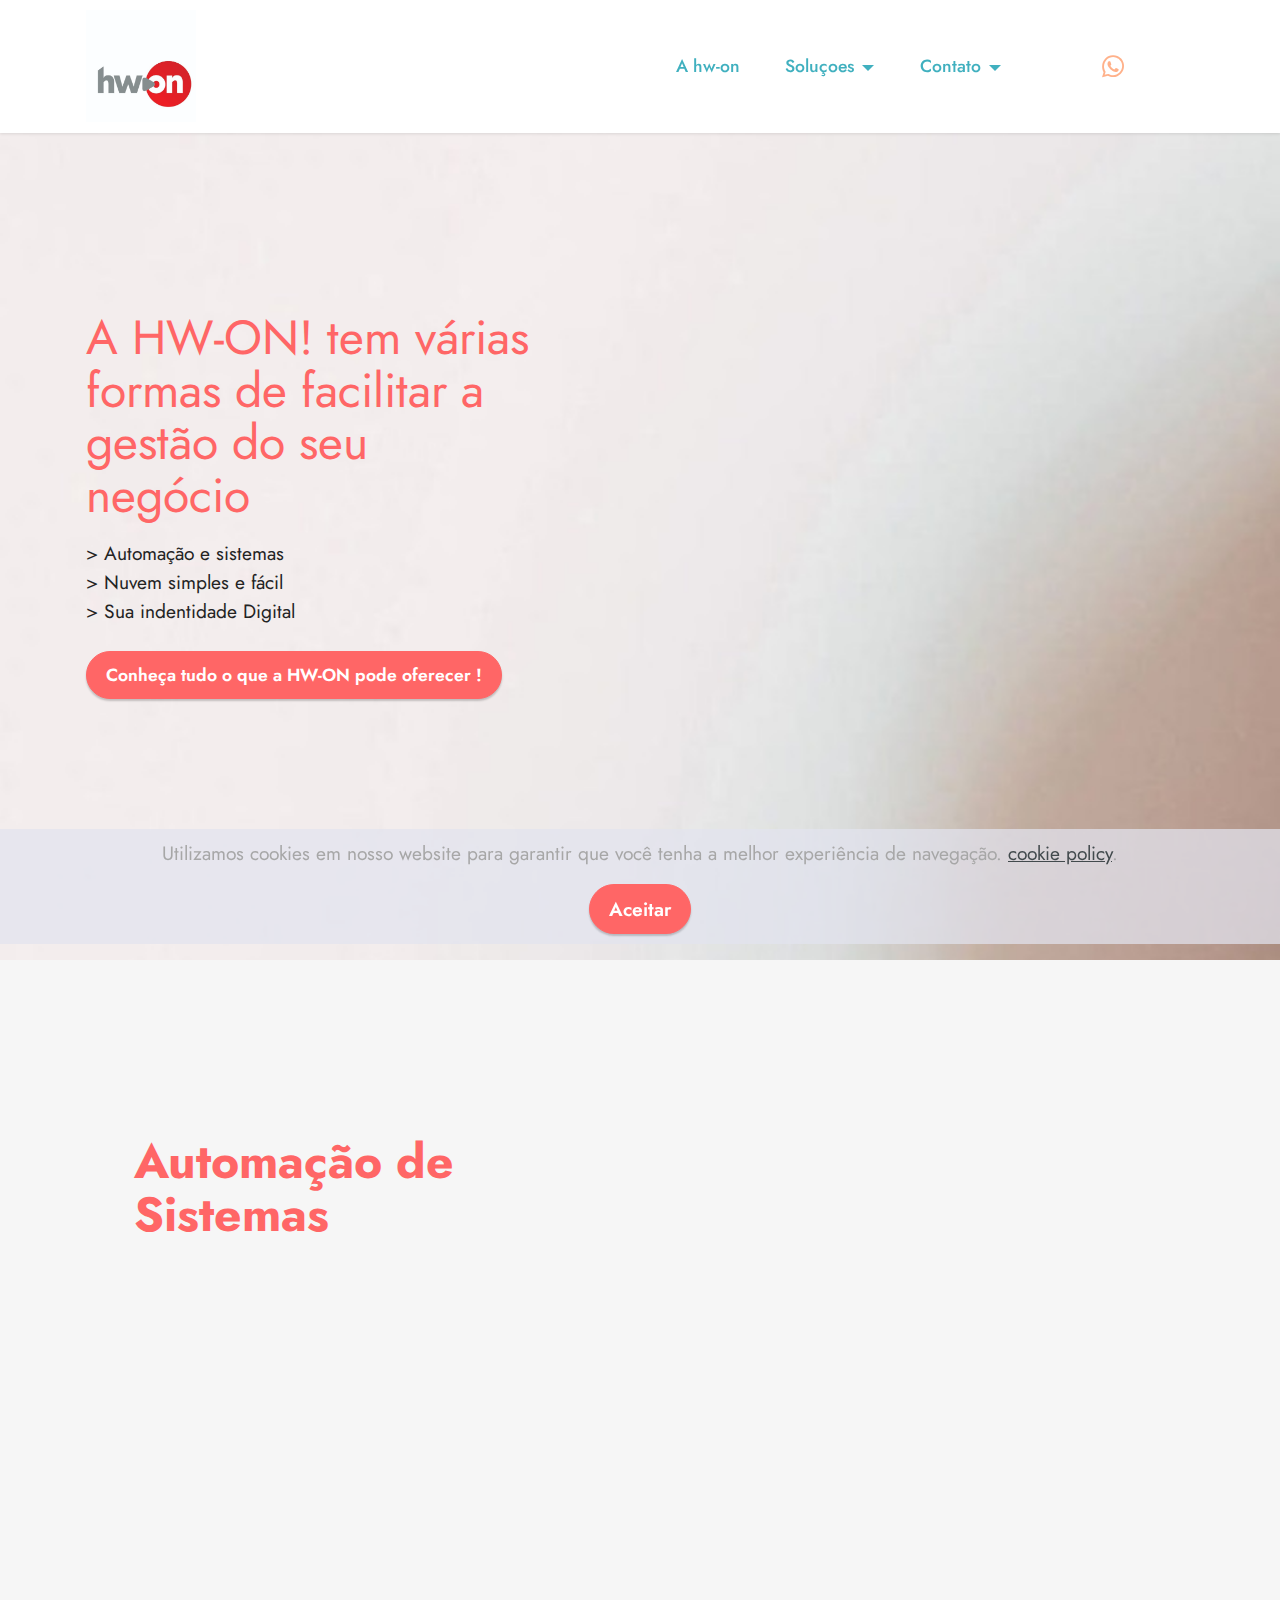
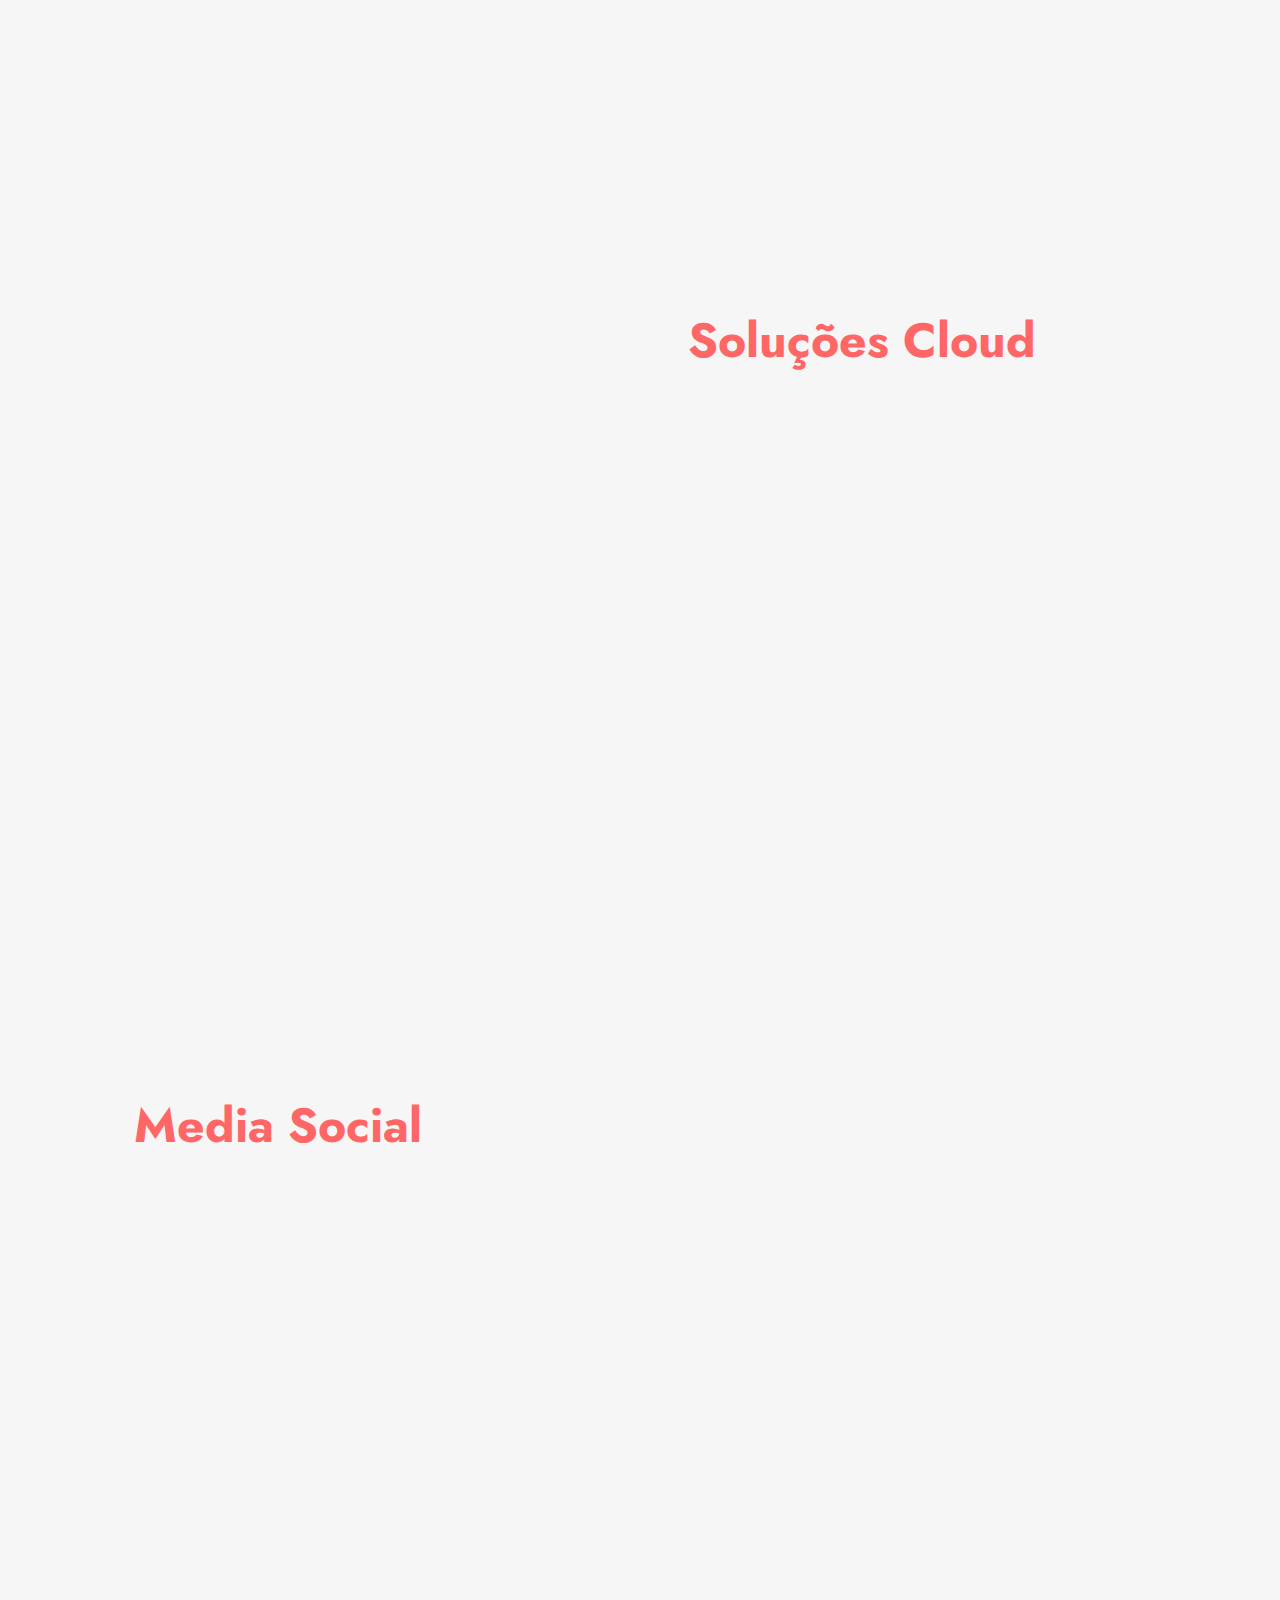
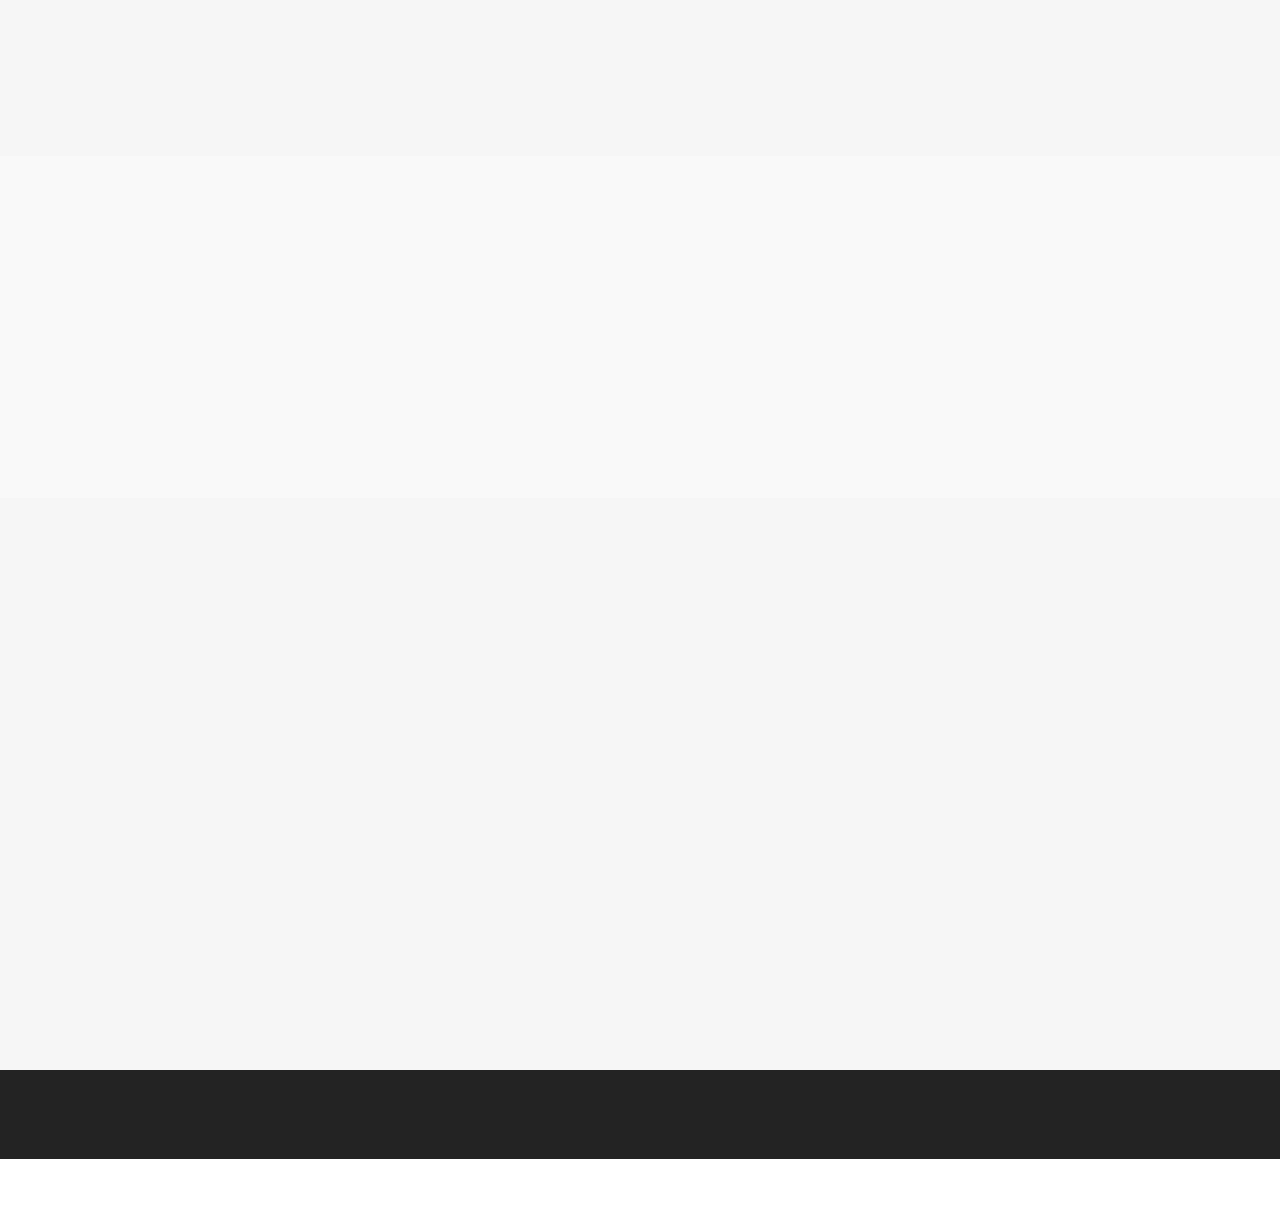
<file: index.html>
<!DOCTYPE html>
<html  >
<head>
  <!-- Site made with Mobirise Website Builder v5.3.10, https://mobirise.com -->
  <meta charset="UTF-8">
  <meta http-equiv="X-UA-Compatible" content="IE=edge">
  <meta name="generator" content="Mobirise v5.3.10, mobirise.com">
  <meta name="viewport" content="width=device-width, initial-scale=1, minimum-scale=1">
  <link rel="shortcut icon" href="assets/images/logo-novo-cinza-vermelho-396x403.png" type="image/x-icon">
  <meta name="description" content="Soluções de tecnologia e transformação digital para pequenas empresas.">
  
  
  <title>HW-ON </title>
  <link rel="stylesheet" href="assets/tether/tether.min.css">
  <link rel="stylesheet" href="assets/bootstrap/css/bootstrap.min.css">
  <link rel="stylesheet" href="assets/bootstrap/css/bootstrap-grid.min.css">
  <link rel="stylesheet" href="assets/bootstrap/css/bootstrap-reboot.min.css">
  <link rel="stylesheet" href="assets/web/assets/gdpr-plugin/gdpr-styles.css">
  <link rel="stylesheet" href="assets/animatecss/animate.css">
  <link rel="stylesheet" href="assets/dropdown/css/style.css">
  <link rel="stylesheet" href="assets/formstyler/jquery.formstyler.css">
  <link rel="stylesheet" href="assets/formstyler/jquery.formstyler.theme.css">
  <link rel="stylesheet" href="assets/datepicker/jquery.datetimepicker.min.css">
  <link rel="stylesheet" href="assets/socicon/css/styles.css">
  <link rel="stylesheet" href="assets/theme/css/style.css">
  <link rel="preload" href="https://fonts.googleapis.com/css?family=Jost:100,200,300,400,500,600,700,800,900,100i,200i,300i,400i,500i,600i,700i,800i,900i&display=swap" as="style" onload="this.onload=null;this.rel='stylesheet'">
  <noscript><link rel="stylesheet" href="https://fonts.googleapis.com/css?family=Jost:100,200,300,400,500,600,700,800,900,100i,200i,300i,400i,500i,600i,700i,800i,900i&display=swap"></noscript>
  <link rel="preload" as="style" href="assets/mobirise/css/mbr-additional.css"><link rel="stylesheet" href="assets/mobirise/css/mbr-additional.css" type="text/css">
  
  
  
  
</head>
<body>
  
  <section class="menu menu3 cid-sBbHPLYWGq" once="menu" id="menu3-0">
    
    <nav class="navbar navbar-dropdown navbar-fixed-top navbar-expand-lg">
        <div class="container">
            <div class="navbar-brand">
                <span class="navbar-logo">
                    <a href="index.html">
                        <img src="assets/images/logo-novo-cinza-vermelho-396x403.png" alt="hw-on - tecnologia é a nossa inspiração." style="height: 7rem;">
                    </a>
                </span>
                
            </div>
            <button class="navbar-toggler" type="button" data-toggle="collapse" data-target="#navbarSupportedContent" aria-controls="navbarNavAltMarkup" aria-expanded="false" aria-label="Toggle navigation">
                <div class="hamburger">
                    <span></span>
                    <span></span>
                    <span></span>
                    <span></span>
                </div>
            </button>
            <div class="collapse navbar-collapse" id="navbarSupportedContent">
                <ul class="navbar-nav nav-dropdown" data-app-modern-menu="true"><li class="nav-item"><a class="nav-link link text-success text-primary display-4" href="index.html">
                            A hw-on</a></li>
                    <li class="nav-item dropdown"><a class="nav-link link dropdown-toggle text-success display-4" href="#" data-toggle="dropdown-submenu" aria-expanded="true">
                            Soluçoes</a><div class="dropdown-menu"><a class="dropdown-item text-success text-primary display-4" href="index.html#features17-g">Soluções Cloud</a><a class="dropdown-item text-success text-primary display-4" href="index.html#features16-f" aria-expanded="false">Soluções de Automação e Sistemas</a><a class="dropdown-item text-success display-4" href="index.html#features16-h" aria-expanded="false">Transformação Digital</a></div></li><li class="nav-item dropdown"><a class="nav-link link dropdown-toggle text-success display-4" href="#" data-toggle="dropdown-submenu" aria-expanded="false">Contato</a><div class="dropdown-menu"><a class="dropdown-item text-success display-4" href="index.html#form5-j">Comercial</a><a class="dropdown-item text-success text-primary display-4" href="https://desk.zoho.com/portal/hwondesk/pt/home" aria-expanded="false" target="_blank">Suporte</a></div></li></ul>
                
                <div class="navbar-buttons mbr-section-btn"><a class="btn btn-primary-outline display-4" href="https://wa.me/5511994955133"><span class="socicon socicon-whatsapp mbr-iconfont mbr-iconfont-btn"></span></a></div>
            </div>
        </div>
    </nav>
</section>

<section class="header1 cid-sBgvRJ3Lb4 mbr-fullscreen" id="header1-t">

    

    

    <div class="container">
        <div class="row">
            <div class="col-12 col-lg-5">
                <h1 class="mbr-section-title mbr-fonts-style mb-3 display-2">A HW-ON! tem várias formas de facilitar a gestão do seu negócio</h1>
                
                <p class="mbr-text mbr-fonts-style display-7">&gt; Automação e sistemas<br>&gt; Nuvem simples e fácil<br>&gt; Sua indentidade Digital</p>
                <div class="mbr-section-btn mt-3"><a class="btn btn-secondary display-4" href="index.html#form5-j">Conheça tudo o que a HW-ON pode oferecer !</a></div>
            </div>
        </div>
    </div>
</section>

<section class="features15 cid-sBd1pW2zh7" id="features16-f">

    

    
    <div class="container">
        <div class="content-wrapper">
            <div class="row align-items-center">
                <div class="col-12 col-lg">
                    <div class="text-wrapper">
                        <h6 class="card-title mbr-fonts-style display-2">
                            <strong>Automação de Sistemas</strong></h6>
                        <p class="mbr-text mbr-fonts-style mb-4 display-4">Tudo para comandar e controlar os mecanismos para o seu próprio funcionamento. A automação aplicada pode alcançar ciclos de produtividade com mais eficiência. Imagine que&nbsp; para realizar algumas tarefas você precisaria de vários trabalhadores sendo que a automatização te ajudaria com muito mais, por muito menos. Coloque essa turma para outras atividades, e vamos em frente com a produção em massa!</p>
                        <div class="mbr-section-btn mt-3"><a class="btn btn-secondary display-4" href="index.html#form5-j">Agilize-se saiba como</a></div>
                    </div>
                </div>
                <div class="col-12 col-lg-6">
                    <div class="image-wrapper">
                        <img src="assets/images/mbr-980x748.png" alt="Automacao e Sistemas">
                    </div>
                </div>
            </div>
        </div>
    </div>
</section>

<section class="features16 cid-sBd1qRUoaM" id="features17-g">
    

    
    <div class="container">
        <div class="content-wrapper">
            <div class="row align-items-center">
                <div class="col-12 col-lg-6">
                    <div class="image-wrapper">
                        <img src="assets/images/mbr-980x638.png" alt="CLOUD SERVICES">
                    </div>
                </div>
                <div class="col-12 col-lg">
                    <div class="text-wrapper">
                        <h6 class="card-title mbr-fonts-style display-2"><strong>Soluções Cloud&nbsp;</strong></h6>
                        <p class="mbr-text mbr-fonts-style mb-4 display-4">Os benefícios da computação em nuvem podem ser ainda mais significativos para empresas menores do que para empresas maiores. A nuvem oferece fácil acesso a todos os benefícios da tecnologia sem ter que se preocupar com os problemas habituais, como implantar, criar, investir, manter e operar as infraestruturas envolvidas, colocando as pequenas empresas em pé de igualdade com as suas equivalentes maiores.<br>Reduza a complexidade, aumente a velocidade e garanta a segurança em seu projeto com as soluções Cloud.<br>Ajudaremos você e a descobrir o que a tecnologia pode fazer pelo seu negócio.</p>
                        <div class="mbr-section-btn mt-3"><a class="btn btn-secondary display-4" href="index.html#form5-j">Descubra como</a></div>
                    </div>
                </div>
            </div>
        </div>
    </div>
</section>

<section class="features15 cid-sBd1u0UTxY" id="features16-h">

    

    
    <div class="container">
        <div class="content-wrapper">
            <div class="row align-items-center">
                <div class="col-12 col-lg">
                    <div class="text-wrapper">
                        <h6 class="card-title mbr-fonts-style display-2"><strong>Media Social</strong></h6>
                        <p class="mbr-text mbr-fonts-style mb-4 display-4">Iniciar nas redes sociais pode parecer uma tarefa difícil para pequenas empresas. Mas a verdade é que você não precisa conseguir um milhão de seguidores ou ter uma grande campanha de marca para fazer uso efetivo dessas plataformas – que tem um custo bastante baixo e atrativo.<br><br>As mídias sociais são a melhor forma para se conectar com&nbsp; potenciais clientes. Se você não tem uma presença digital nos principais canais, você pode estar perdendo uma audiência que já está pronta e querendo se conectar com a sua marca – por isso as mídias sociais para pequenas empresas são tão importantes.</p>
                        <div class="mbr-section-btn mt-3"><a class="btn btn-secondary display-4" href="index.html#form5-j">Saiba como fazer parte</a></div>
                    </div>
                </div>
                <div class="col-12 col-lg-6">
                    <div class="image-wrapper">
                        <img src="assets/images/mbr-1-980x693.jpg" alt="Socialize-se com o seu publico">
                    </div>
                </div>
            </div>
        </div>
    </div>
</section>

<section class="clients1 cid-sDJVKgM3we" id="clients1-19">
    
    <div class="images-container container">
        <div class="mbr-section-head">
            <h3 class="mbr-section-title mbr-fonts-style align-center mb-0 display-2"><strong>CLIENTE E PARCEIROS.</strong></h3>
            <h4 class="mbr-section-subtitle mbr-fonts-style align-center mb-0 mt-2 display-5">Soluções para todos os segmentos.</h4>
            
        </div>
        <div class="row justify-content-center mt-4">
            <div class="col-md-3 card">
                <a href="https://gwm.net.br/" target="_blank"><img src="assets/images/gwment-1-240x72.jpeg" alt=""></a>
            </div>
            <div class="col-md-3 card">
                <a href="https://iacsp.com.br" target="_blank"><img src="assets/images/iacsp-240x73.jpg" alt=""></a>
            </div>
            <div class="col-md-3 card">
                <a href="www.salinasoledade.com.br" target="_blank"><img src="assets/images/salina-240x219.png" alt=""></a>
            </div>
            <div class="col-md-3 card">
                <a href="http://spartex.com.br/" target="_blank"><img src="assets/images/spartex-240x163.jpeg" alt=""></a>
            </div>
            <div class="col-md-3 card">
                <a href="www.linkeline.com.br" target="_blank"><img src="assets/images/logo-web-fundo-transparente-400px1-240x88.png" alt=""></a>
            </div>
            
            
            
        </div>
    </div>
</section>

<section class="form5 cid-sBd1ZX1INK" id="form5-j">
    
    
    <div class="container">
        <div class="mbr-section-head">
            <h3 class="mbr-section-title mbr-fonts-style align-center mb-0 display-2"><strong>Vamos conversar ?</strong></h3>
            <h4 class="mbr-section-subtitle mbr-fonts-style align-center mb-0 mt-2 display-5">Deixe seu contato conte-nos a sua necessidade.</h4>
        </div>
        <div class="row justify-content-center mt-4">
            <div class="col-lg-8 mx-auto mbr-form" data-form-type="formoid">
                <form action="https://mobirise.eu/" method="POST" class="mbr-form form-with-styler" data-form-title="Form Name"><input type="hidden" name="email" data-form-email="true" value="rKfSz+0r0la9Vh2N7Zkle93LxyGmy9Lu6DPH7FqoGjJmwGOCBjyEMcrOC8je9e/YsTYU8NDLDZccVUmDdQKklwB6vZodMPhCd/72AQIxHZT0wkkOpm0Z9iFrI30dAeyv">
                    <div class="row">
                        <div hidden="hidden" data-form-alert="" class="alert alert-success col-12">Obrigado!!!
Logo mais ja vamos bater um papo.</div>
                        <div hidden="hidden" data-form-alert-danger="" class="alert alert-danger col-12">Oops...! some
                            problem!</div>
                    </div>
                    <div class="dragArea row">
                        <div class="col-md col-sm-12 form-group" data-for="name">
                            <input type="text" name="name" placeholder="Nome" data-form-field="name" class="form-control" value="" id="name-form5-j">
                        </div>
                        <div class="col-md col-sm-12 form-group" data-for="email">
                            <input type="email" name="email" placeholder="E-mail" data-form-field="email" class="form-control" value="" id="email-form5-j">
                        </div>
                        <div class="col-12 form-group" data-for="url">
                            <input type="url" name="url" placeholder="Seu Site" data-form-field="url" class="form-control" value="" id="url-form5-j">
                        </div>
                        <div class="col-12 form-group" data-for="textarea">
                            <textarea name="textarea" placeholder="Mensagem" data-form-field="textarea" class="form-control" id="textarea-form5-j"></textarea>
                        </div>
                        <div class="col-lg-12 col-md-12 col-sm-12 align-center mbr-section-btn"><button type="submit" class="btn btn-secondary display-4">Enviar</button></div>
                    </div>
                <span class="gdpr-block">
<label>
<span class="textGDPR display-7" style="color: #a7a7a7"><input type="checkbox" name="gdpr" id="gdpr-form5-j" required="">By continuing you agree to our <a style="color: #149dcc; text-decoration: none;" href="terms.html">Terms of Service</a> and <a style="color: #149dcc; text-decoration: none;" href="privacy.html">Privacy Policy</a>.</span>
</label>
</span></form>
            </div>
        </div>
    </div>
</section>

<section class="footer7 cid-sBjiST75wH" once="footers" id="footer7-u">

    

    

    <div class="container">
        <div class="media-container-row align-center mbr-white">
            <div class="col-12">
                <p class="mbr-text mb-0 mbr-fonts-style display-7">
                    © Copyright HW-ON - All Rights Reserved
                </p>
            </div>
        </div>
    </div>
</section><section style="background-color: #fff; font-family: -apple-system, BlinkMacSystemFont, 'Segoe UI', 'Roboto', 'Helvetica Neue', Arial, sans-serif; color:#aaa; font-size:12px; padding: 0; align-items: center; display: flex;"><a href="https://mobirise.site/f" style="flex: 1 1; height: 3rem; padding-left: 1rem;"></a><p style="flex: 0 0 auto; margin:0; padding-right:1rem;"><a href="https://mobirise.site/r" style="color:#aaa;">This web page</a> was created with Mobirise templates</p></section><script src="assets/web/assets/jquery/jquery.min.js"></script>  <script src="assets/popper/popper.min.js"></script>  <script src="assets/tether/tether.min.js"></script>  <script src="assets/bootstrap/js/bootstrap.min.js"></script>  <script src="assets/web/assets/cookies-alert-plugin/cookies-alert-core.js"></script>  <script src="assets/web/assets/cookies-alert-plugin/cookies-alert-script.js"></script>  <script src="assets/smoothscroll/smooth-scroll.js"></script>  <script src="assets/viewportchecker/jquery.viewportchecker.js"></script>  <script src="assets/dropdown/js/nav-dropdown.js"></script>  <script src="assets/dropdown/js/navbar-dropdown.js"></script>  <script src="assets/touchswipe/jquery.touch-swipe.min.js"></script>  <script src="assets/formstyler/jquery.formstyler.js"></script>  <script src="assets/formstyler/jquery.formstyler.min.js"></script>  <script src="assets/datepicker/jquery.datetimepicker.full.js"></script>  <script src="assets/theme/js/script.js"></script>  <script src="assets/formoid/formoid.min.js"></script>  
  
  
<input name="cookieData" type="hidden" data-cookie-customDialogSelector='null' data-cookie-colorText='#a7a7a7' data-cookie-colorBg='rgba(226, 227, 238, 0.72)' data-cookie-textButton='Aceitar' data-cookie-colorButton='#ff6666' data-cookie-colorLink='#424a4d' data-cookie-underlineLink='true' data-cookie-text="Utilizamos cookies em nosso website para garantir que você tenha a melhor experiência de navegação. <a href='privacy.html'>cookie policy</a>.">
   <div id="scrollToTop" class="scrollToTop mbr-arrow-up"><a style="text-align: center;"><i class="mbr-arrow-up-icon mbr-arrow-up-icon-cm cm-icon cm-icon-smallarrow-up"></i></a></div>
    <input name="animation" type="hidden">
  </body>
</html>
</file>
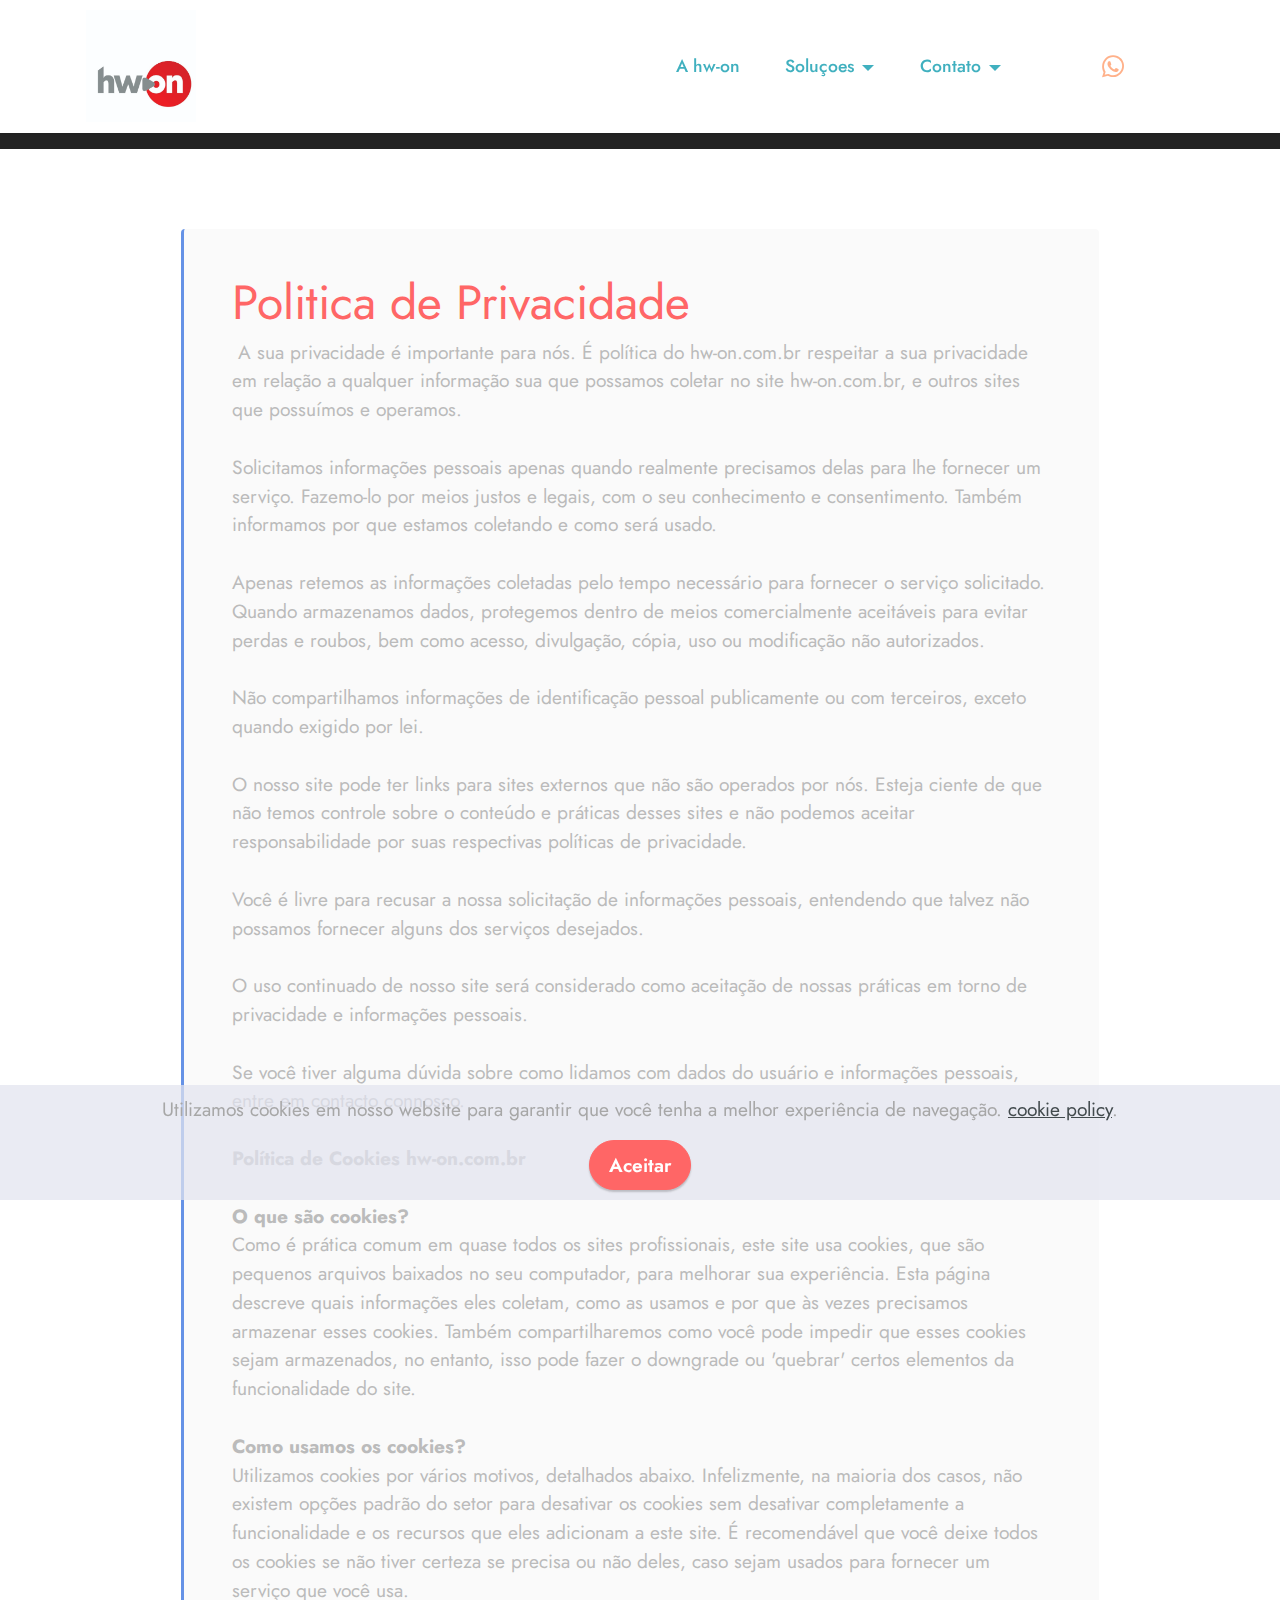
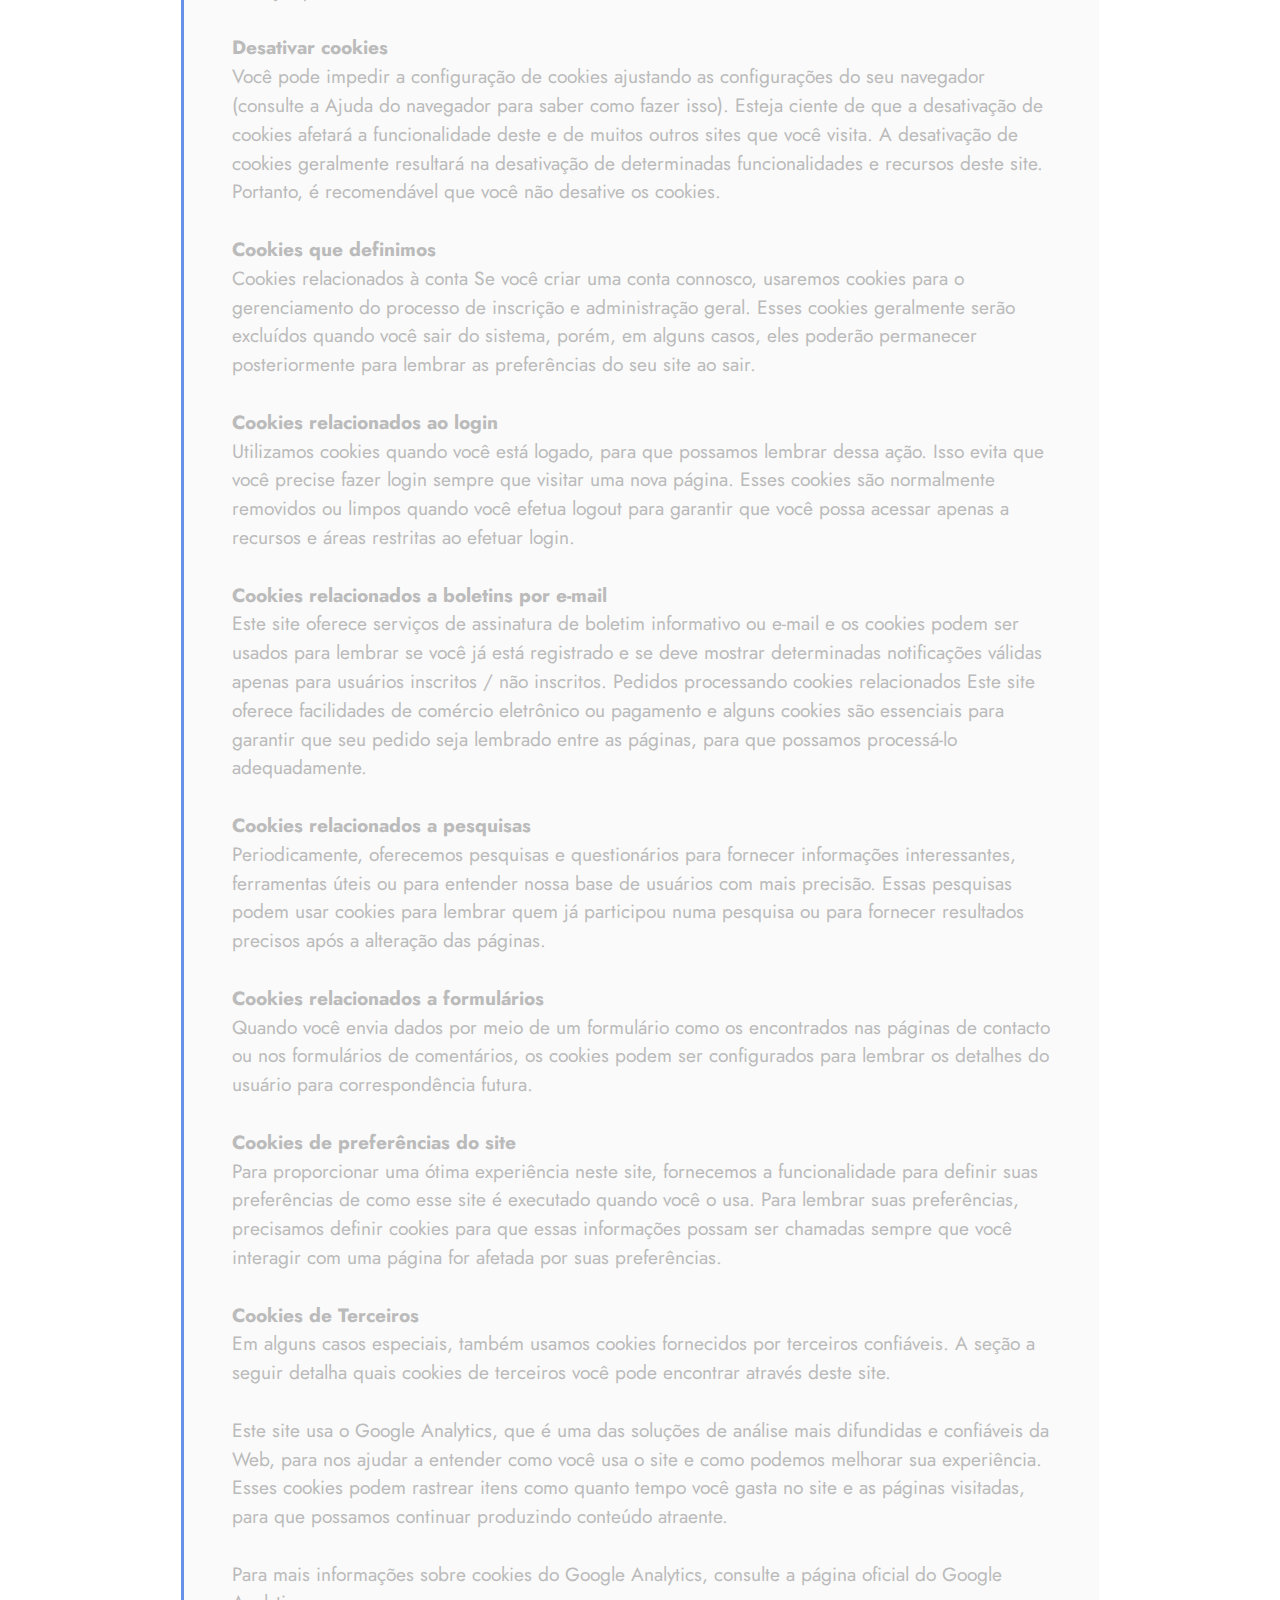
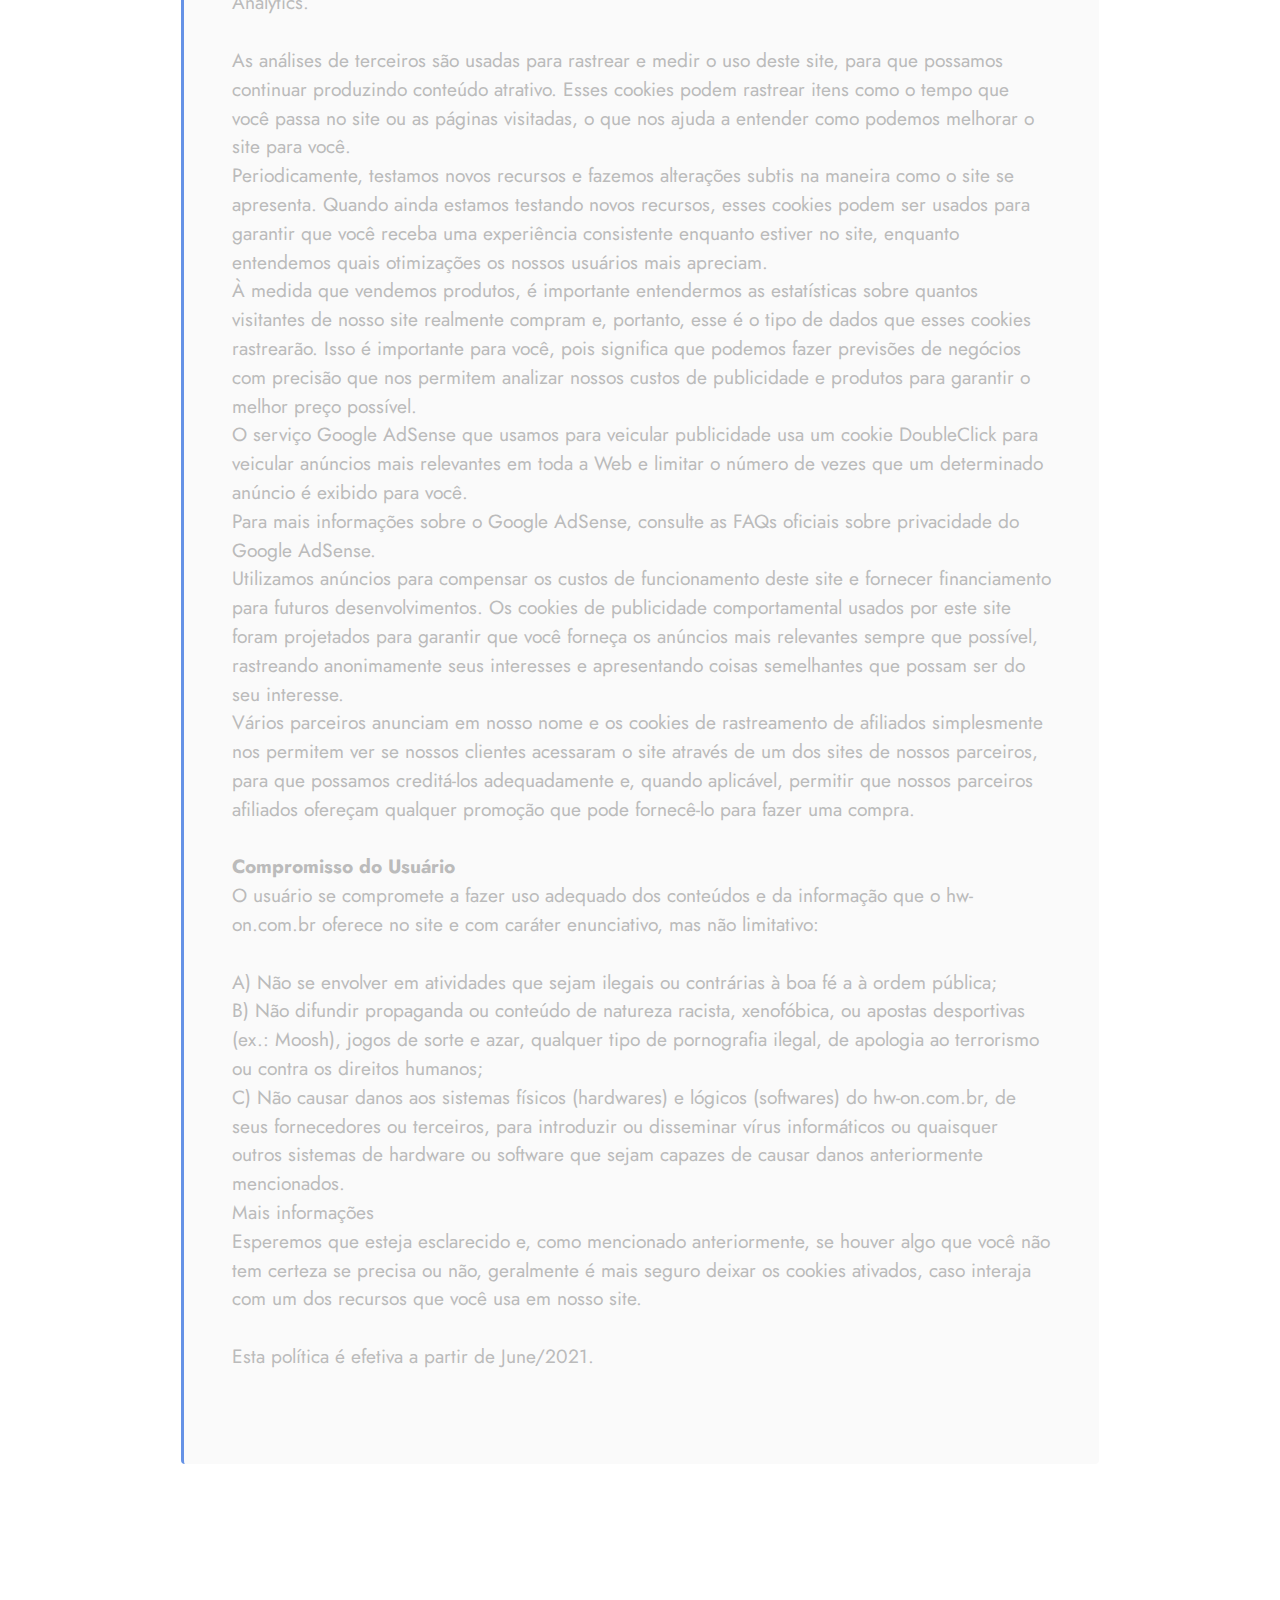
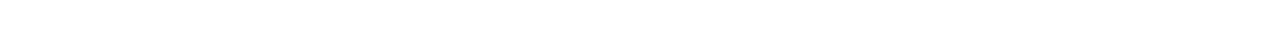
<file: privacy.html>
<!DOCTYPE html>
<html  >
<head>
  <!-- Site made with Mobirise Website Builder v5.3.10, https://mobirise.com -->
  <meta charset="UTF-8">
  <meta http-equiv="X-UA-Compatible" content="IE=edge">
  <meta name="generator" content="Mobirise v5.3.10, mobirise.com">
  <meta name="viewport" content="width=device-width, initial-scale=1, minimum-scale=1">
  <link rel="shortcut icon" href="assets/images/logo-novo-cinza-vermelho-396x403.png" type="image/x-icon">
  <meta name="description" content="TERMO DE PRIVACIDA">
  
  
  <title>Termo de Privacidade</title>
  <link rel="stylesheet" href="assets/tether/tether.min.css">
  <link rel="stylesheet" href="assets/bootstrap/css/bootstrap.min.css">
  <link rel="stylesheet" href="assets/bootstrap/css/bootstrap-grid.min.css">
  <link rel="stylesheet" href="assets/bootstrap/css/bootstrap-reboot.min.css">
  <link rel="stylesheet" href="assets/web/assets/gdpr-plugin/gdpr-styles.css">
  <link rel="stylesheet" href="assets/animatecss/animate.css">
  <link rel="stylesheet" href="assets/dropdown/css/style.css">
  <link rel="stylesheet" href="assets/socicon/css/styles.css">
  <link rel="stylesheet" href="assets/theme/css/style.css">
  <link rel="preload" href="https://fonts.googleapis.com/css?family=Jost:100,200,300,400,500,600,700,800,900,100i,200i,300i,400i,500i,600i,700i,800i,900i&display=swap" as="style" onload="this.onload=null;this.rel='stylesheet'">
  <noscript><link rel="stylesheet" href="https://fonts.googleapis.com/css?family=Jost:100,200,300,400,500,600,700,800,900,100i,200i,300i,400i,500i,600i,700i,800i,900i&display=swap"></noscript>
  <link rel="preload" as="style" href="assets/mobirise/css/mbr-additional.css"><link rel="stylesheet" href="assets/mobirise/css/mbr-additional.css" type="text/css">
  
  
  
  
</head>
<body>
  
  <section class="menu menu3 cid-sBbHPLYWGq" once="menu" id="menu3-v">
    
    <nav class="navbar navbar-dropdown navbar-fixed-top navbar-expand-lg">
        <div class="container">
            <div class="navbar-brand">
                <span class="navbar-logo">
                    <a href="index.html">
                        <img src="assets/images/logo-novo-cinza-vermelho-396x403.png" alt="hw-on - tecnologia é a nossa inspiração." style="height: 7rem;">
                    </a>
                </span>
                
            </div>
            <button class="navbar-toggler" type="button" data-toggle="collapse" data-target="#navbarSupportedContent" aria-controls="navbarNavAltMarkup" aria-expanded="false" aria-label="Toggle navigation">
                <div class="hamburger">
                    <span></span>
                    <span></span>
                    <span></span>
                    <span></span>
                </div>
            </button>
            <div class="collapse navbar-collapse" id="navbarSupportedContent">
                <ul class="navbar-nav nav-dropdown" data-app-modern-menu="true"><li class="nav-item"><a class="nav-link link text-success text-primary display-4" href="index.html">
                            A hw-on</a></li>
                    <li class="nav-item dropdown open"><a class="nav-link link dropdown-toggle text-success display-4" href="#" data-toggle="dropdown-submenu" aria-expanded="true">
                            Soluçoes</a><div class="dropdown-menu"><a class="dropdown-item text-success text-primary display-4" href="index.html#features17-g">Soluções Cloud</a><a class="dropdown-item text-success text-primary display-4" href="index.html#features16-f" aria-expanded="false">Soluções de Automação e Sistemas</a><a class="dropdown-item text-success display-4" href="index.html#features16-h" aria-expanded="false">Transformação Digital</a></div></li><li class="nav-item dropdown"><a class="nav-link link dropdown-toggle text-success display-4" href="#" data-toggle="dropdown-submenu" aria-expanded="false">Contato</a><div class="dropdown-menu"><a class="dropdown-item text-success display-4" href="index.html#form5-j">Comercial</a><a class="dropdown-item text-success text-primary display-4" href="https://desk.zoho.com/portal/hwondesk/pt/home" aria-expanded="false" target="_blank">Suporte</a></div></li></ul>
                
                <div class="navbar-buttons mbr-section-btn"><a class="btn btn-primary-outline display-4" href="https://wa.me/5511994955133"><span class="socicon socicon-whatsapp mbr-iconfont mbr-iconfont-btn"></span></a></div>
            </div>
        </div>
    </nav>
</section>

<section class="footer7 cid-sBjiST75wH" once="footers" id="footer7-w">

    

    

    <div class="container">
        <div class="media-container-row align-center mbr-white">
            <div class="col-12">
                <p class="mbr-text mb-0 mbr-fonts-style display-7">
                    © Copyright HW-ON - All Rights Reserved
                </p>
            </div>
        </div>
    </div>
</section>

<section class="content7 cid-sBjosIlLCN" id="content7-y">
    
    <div class="container">
        <div class="row justify-content-center">
            <div class="col-12 col-md-10">
                <blockquote>
                <h5 class="mbr-section-title mbr-fonts-style mb-2 display-2">Politica de Privacidade</h5>
                <p class="mbr-text mbr-fonts-style display-7">&nbsp;A sua privacidade é importante para nós. É política do hw-on.com.br respeitar a sua privacidade em relação a qualquer informação sua que possamos coletar no site hw-on.com.br, e outros sites que possuímos e operamos.<br> <br>                   Solicitamos informações pessoais apenas quando realmente precisamos delas para lhe fornecer um serviço. Fazemo-lo por meios justos e legais, com o seu conhecimento e consentimento. Também informamos por que estamos coletando e como será usado.<br><br>                                        Apenas retemos as informações coletadas pelo tempo necessário para fornecer o serviço solicitado. Quando armazenamos dados, protegemos dentro de meios comercialmente aceitáveis ​​para evitar perdas e roubos, bem como acesso, divulgação, cópia, uso ou                        modificação não autorizados.<br><br>                    Não compartilhamos informações de identificação pessoal publicamente ou com terceiros, exceto quando exigido por lei.<br><br>                    O nosso site pode ter links para sites externos que não são operados por nós. Esteja ciente de que não temos controle sobre o conteúdo e práticas desses sites e não podemos aceitar responsabilidade por suas respectivas políticas de privacidade. <br><br>                                       Você é livre para recusar a nossa solicitação de informações pessoais, entendendo que talvez não possamos fornecer alguns dos serviços desejados.<br><br>                    O uso continuado de nosso site será considerado como aceitação de nossas práticas em torno de privacidade e informações pessoais. <br><br>Se você tiver alguma dúvida sobre como lidamos com dados do usuário e informações pessoais, entre em contacto connosco.<br><br><strong>                    Política de Cookies hw-on.com.br</strong><br><br><strong>                    O que são cookies?</strong><br>                    Como é prática comum em quase todos os sites profissionais, este site usa cookies, que são pequenos arquivos baixados no seu computador, para melhorar sua experiência. Esta página descreve quais informações eles coletam, como as usamos e por que às vezes                        precisamos armazenar esses cookies. Também compartilharemos como você pode impedir que esses cookies sejam armazenados, no entanto, isso pode fazer o downgrade ou 'quebrar' certos elementos da funcionalidade do site. <br><br><strong>                   Como usamos os cookies? </strong><br>                   Utilizamos cookies por vários motivos, detalhados abaixo. Infelizmente, na maioria dos casos, não existem opções padrão do setor para desativar os cookies sem desativar completamente a funcionalidade e os recursos que eles adicionam a este site. É recomendável                        que você deixe todos os cookies se não tiver certeza se precisa ou não deles, caso sejam usados ​​para fornecer um serviço que você usa.<br><br><strong>                    Desativar cookies</strong><br>                    Você pode impedir a configuração de cookies ajustando as configurações do seu navegador (consulte a Ajuda do navegador para saber como fazer isso). Esteja ciente de que a desativação de cookies afetará a funcionalidade deste e de muitos outros sites que                        você visita. A desativação de cookies geralmente resultará na desativação de determinadas funcionalidades e recursos deste site. Portanto, é recomendável que você não desative os cookies.<br><br><strong>                    Cookies que definimos</strong><br>                                                                        Cookies relacionados à conta Se você criar uma conta connosco, usaremos cookies para o gerenciamento do processo de inscrição e administração geral. Esses cookies geralmente serão excluídos quando você sair do sistema, porém, em alguns                            casos, eles poderão permanecer posteriormente para lembrar as preferências do seu site ao sair. <br>                                                                           <br><strong>Cookies relacionados ao login</strong><br> Utilizamos cookies quando você está logado, para que possamos lembrar dessa ação. Isso evita que você precise fazer login sempre que visitar uma nova página. Esses cookies são normalmente removidos ou limpos                            quando você efetua logout para garantir que você possa acessar apenas a recursos e áreas restritas ao efetuar login.<br><br><strong>                                                                            Cookies relacionados a boletins por e-mail</strong><br> Este site oferece serviços de assinatura de boletim informativo ou e-mail e os cookies podem ser usados ​​para lembrar se você já está registrado e se deve mostrar determinadas notificações                            válidas apenas para usuários inscritos / não inscritos.                                                                            Pedidos processando cookies relacionados Este site oferece facilidades de comércio eletrônico ou pagamento e alguns cookies são essenciais para garantir que seu pedido seja lembrado entre as páginas, para que possamos processá-lo adequadamente. <br><br><strong>                                                                           Cookies relacionados a pesquisas </strong><br>Periodicamente, oferecemos pesquisas e questionários para fornecer informações interessantes, ferramentas úteis ou para entender nossa base de usuários com mais precisão. Essas pesquisas podem usar cookies                            para lembrar quem já participou numa pesquisa ou para fornecer resultados precisos após a alteração das páginas. <br><br><strong>                                                                           Cookies relacionados a formulários </strong><br>Quando você envia dados por meio de um formulário como os encontrados nas páginas de contacto ou nos formulários de comentários, os cookies podem ser configurados para lembrar os detalhes do usuário                            para correspondência futura.<br><br><strong>                                                                            Cookies de preferências do site</strong><br> Para proporcionar uma ótima experiência neste site, fornecemos a funcionalidade para definir suas preferências de como esse site é executado quando você o usa. Para lembrar suas preferências, precisamos                            definir cookies para que essas informações possam ser chamadas sempre que você interagir com uma página for afetada por suas preferências.<br>                                                                <br><strong>Cookies de Terceiros</strong><br>                    Em alguns casos especiais, também usamos cookies fornecidos por terceiros confiáveis. A seção a seguir detalha quais cookies de terceiros você pode encontrar através deste site. <br><br>                                                                       Este site usa o Google Analytics, que é uma das soluções de análise mais difundidas e confiáveis ​​da Web, para nos ajudar a entender como você usa o site e como podemos melhorar sua experiência. Esses cookies podem rastrear itens como quanto tempo                            você gasta no site e as páginas visitadas, para que possamos continuar produzindo conteúdo atraente. <br><br>                                                               Para mais informações sobre cookies do Google Analytics, consulte a página oficial do Google Analytics.<br><br>As análises de terceiros são usadas para rastrear e medir o uso deste site, para que possamos continuar produzindo conteúdo atrativo. Esses cookies podem rastrear itens como o tempo que você passa no site ou as páginas visitadas, o que nos ajuda a entender como podemos melhorar o site para você.
<br>Periodicamente, testamos novos recursos e fazemos alterações subtis na maneira como o site se apresenta. Quando ainda estamos testando novos recursos, esses cookies podem ser usados ​​para garantir que você receba uma experiência consistente enquanto estiver no site, enquanto entendemos quais otimizações os nossos usuários mais apreciam.
<br>À medida que vendemos produtos, é importante entendermos as estatísticas sobre quantos visitantes de nosso site realmente compram e, portanto, esse é o tipo de dados que esses cookies rastrearão. Isso é importante para você, pois significa que podemos fazer previsões de negócios com precisão que nos permitem analizar nossos custos de publicidade e produtos para garantir o melhor preço possível.
<br>O serviço Google AdSense que usamos para veicular publicidade usa um cookie DoubleClick para veicular anúncios mais relevantes em toda a Web e limitar o número de vezes que um determinado anúncio é exibido para você.
<br>Para mais informações sobre o Google AdSense, consulte as FAQs oficiais sobre privacidade do Google AdSense.
<br>Utilizamos anúncios para compensar os custos de funcionamento deste site e fornecer financiamento para futuros desenvolvimentos. Os cookies de publicidade comportamental usados ​​por este site foram projetados para garantir que você forneça os anúncios mais relevantes sempre que possível, rastreando anonimamente seus interesses e apresentando coisas semelhantes que possam ser do seu interesse.
<br>Vários parceiros anunciam em nosso nome e os cookies de rastreamento de afiliados simplesmente nos permitem ver se nossos clientes acessaram o site através de um dos sites de nossos parceiros, para que possamos creditá-los adequadamente e, quando aplicável, permitir que nossos parceiros afiliados ofereçam qualquer promoção que pode fornecê-lo para fazer uma compra.
<br><br><strong>Compromisso do Usuário
</strong><br>O usuário se compromete a fazer uso adequado dos conteúdos e da informação que o hw-on.com.br oferece no site e com caráter enunciativo, mas não limitativo:
<br>
<br>A) Não se envolver em atividades que sejam ilegais ou contrárias à boa fé a à ordem pública;
<br>B) Não difundir propaganda ou conteúdo de natureza racista, xenofóbica, ou apostas desportivas (ex.: Moosh), jogos de sorte e azar, qualquer tipo de pornografia ilegal, de apologia ao terrorismo ou contra os direitos humanos;
<br>C) Não causar danos aos sistemas físicos (hardwares) e lógicos (softwares) do hw-on.com.br, de seus fornecedores ou terceiros, para introduzir ou disseminar vírus informáticos ou quaisquer outros sistemas de hardware ou software que sejam capazes de causar danos anteriormente mencionados.
<br>Mais informações
<br>Esperemos que esteja esclarecido e, como mencionado anteriormente, se houver algo que você não tem certeza se precisa ou não, geralmente é mais seguro deixar os cookies ativados, caso interaja com um dos recursos que você usa em nosso site.
<br>
<br>Esta política é efetiva a partir de June/2021.<br><br></p></blockquote>
            </div>
        </div>
    </div>
</section><section style="background-color: #fff; font-family: -apple-system, BlinkMacSystemFont, 'Segoe UI', 'Roboto', 'Helvetica Neue', Arial, sans-serif; color:#aaa; font-size:12px; padding: 0; align-items: center; display: flex;"><a href="https://mobirise.site/h" style="flex: 1 1; height: 3rem; padding-left: 1rem;"></a><p style="flex: 0 0 auto; margin:0; padding-right:1rem;"><a href="https://mobirise.site/t" style="color:#aaa;">Created</a> with Mobirise css site template</p></section><script src="assets/web/assets/jquery/jquery.min.js"></script>  <script src="assets/popper/popper.min.js"></script>  <script src="assets/tether/tether.min.js"></script>  <script src="assets/bootstrap/js/bootstrap.min.js"></script>  <script src="assets/web/assets/cookies-alert-plugin/cookies-alert-core.js"></script>  <script src="assets/web/assets/cookies-alert-plugin/cookies-alert-script.js"></script>  <script src="assets/smoothscroll/smooth-scroll.js"></script>  <script src="assets/viewportchecker/jquery.viewportchecker.js"></script>  <script src="assets/dropdown/js/nav-dropdown.js"></script>  <script src="assets/dropdown/js/navbar-dropdown.js"></script>  <script src="assets/touchswipe/jquery.touch-swipe.min.js"></script>  <script src="assets/theme/js/script.js"></script>  
  
  
<input name="cookieData" type="hidden" data-cookie-customDialogSelector='null' data-cookie-colorText='#a7a7a7' data-cookie-colorBg='rgba(226, 227, 238, 0.72)' data-cookie-textButton='Aceitar' data-cookie-colorButton='#ff6666' data-cookie-colorLink='#424a4d' data-cookie-underlineLink='true' data-cookie-text="Utilizamos cookies em nosso website para garantir que você tenha a melhor experiência de navegação. <a href='privacy.html'>cookie policy</a>.">
   <div id="scrollToTop" class="scrollToTop mbr-arrow-up"><a style="text-align: center;"><i class="mbr-arrow-up-icon mbr-arrow-up-icon-cm cm-icon cm-icon-smallarrow-up"></i></a></div>
    <input name="animation" type="hidden">
  </body>
</html>
</file>
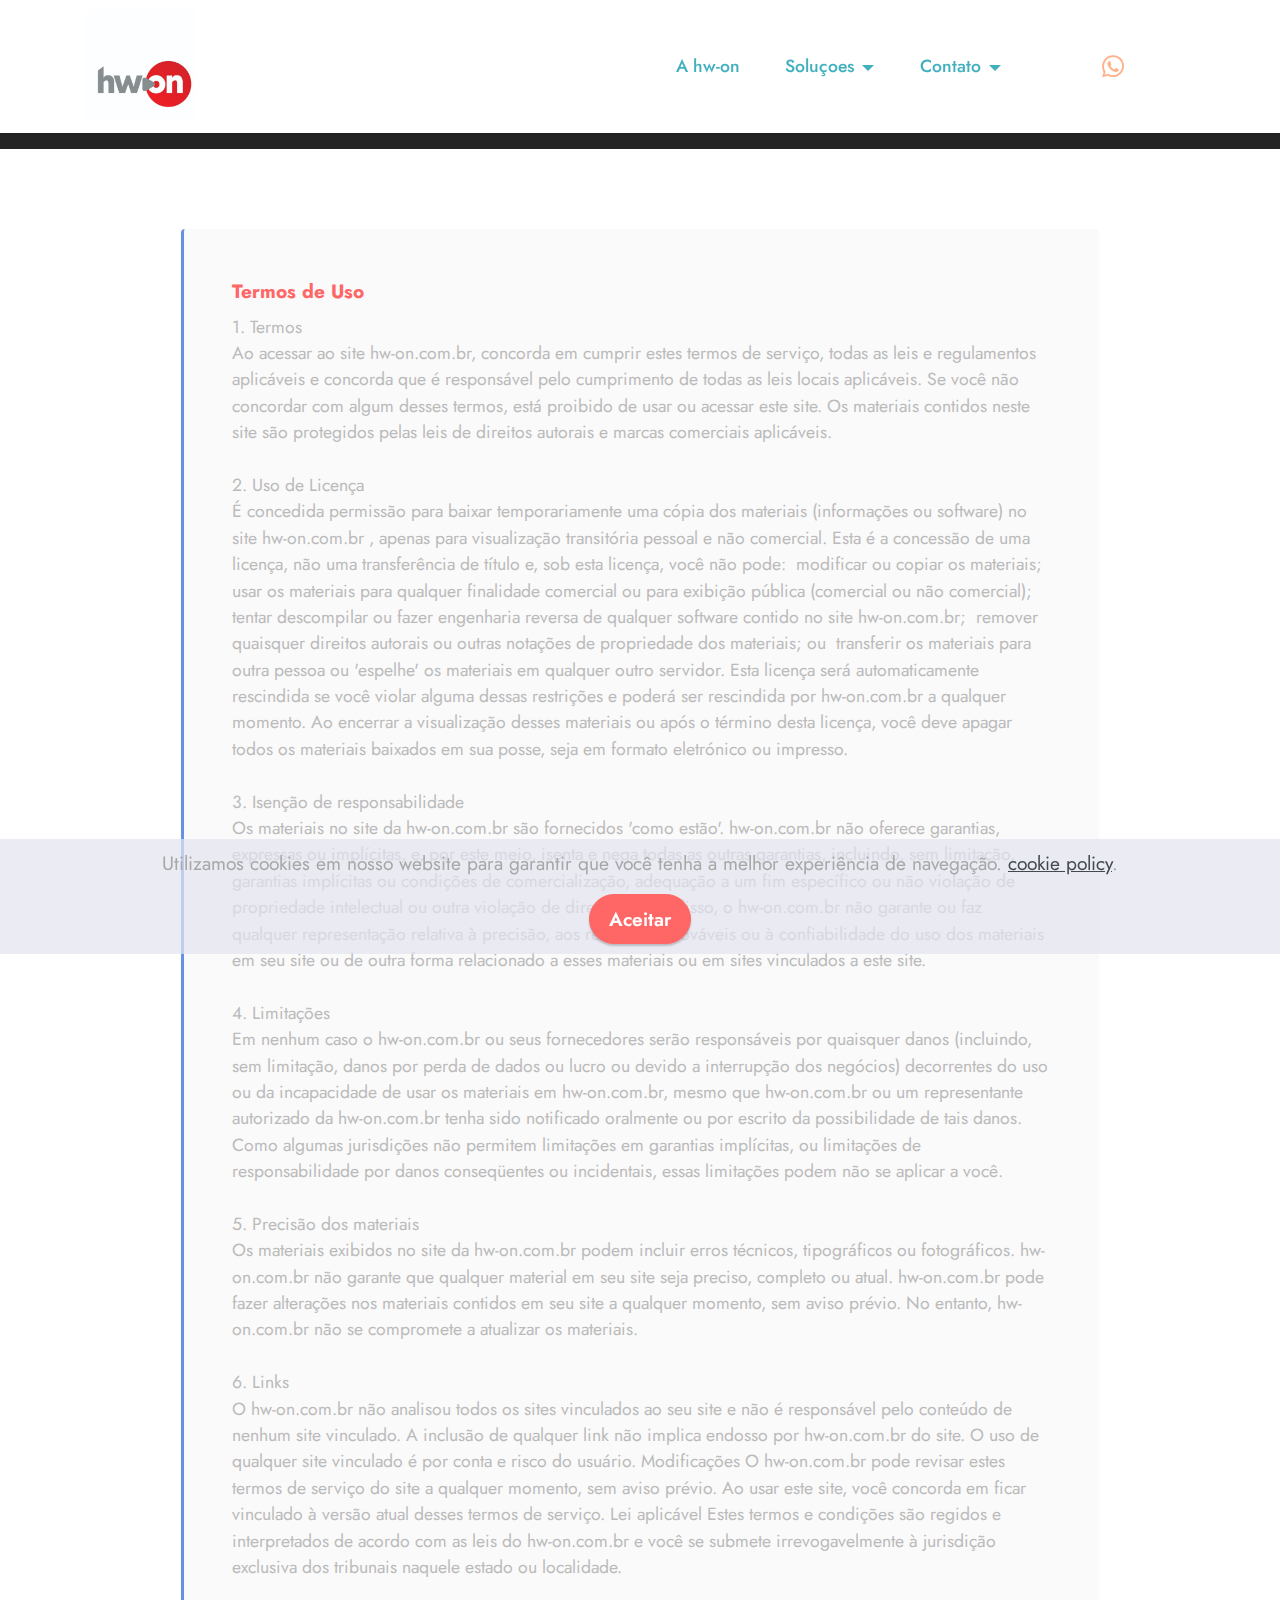
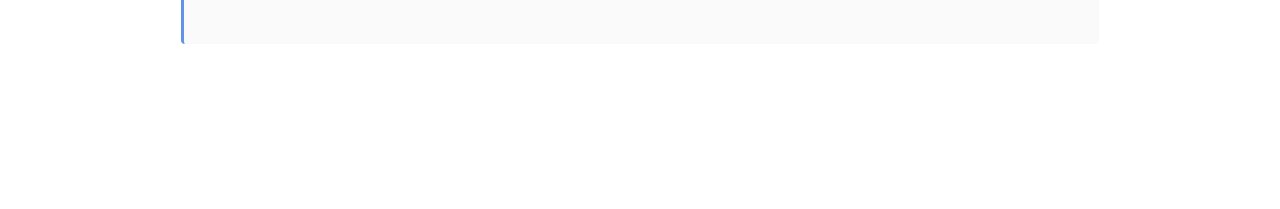
<file: terms.html>
<!DOCTYPE html>
<html  >
<head>
  <!-- Site made with Mobirise Website Builder v5.3.10, https://mobirise.com -->
  <meta charset="UTF-8">
  <meta http-equiv="X-UA-Compatible" content="IE=edge">
  <meta name="generator" content="Mobirise v5.3.10, mobirise.com">
  <meta name="viewport" content="width=device-width, initial-scale=1, minimum-scale=1">
  <link rel="shortcut icon" href="assets/images/logo-novo-cinza-vermelho-396x403.png" type="image/x-icon">
  <meta name="description" content="TERMO DE USO">
  
  
  <title>Termo de Uso</title>
  <link rel="stylesheet" href="assets/tether/tether.min.css">
  <link rel="stylesheet" href="assets/bootstrap/css/bootstrap.min.css">
  <link rel="stylesheet" href="assets/bootstrap/css/bootstrap-grid.min.css">
  <link rel="stylesheet" href="assets/bootstrap/css/bootstrap-reboot.min.css">
  <link rel="stylesheet" href="assets/web/assets/gdpr-plugin/gdpr-styles.css">
  <link rel="stylesheet" href="assets/animatecss/animate.css">
  <link rel="stylesheet" href="assets/dropdown/css/style.css">
  <link rel="stylesheet" href="assets/socicon/css/styles.css">
  <link rel="stylesheet" href="assets/theme/css/style.css">
  <link rel="preload" href="https://fonts.googleapis.com/css?family=Jost:100,200,300,400,500,600,700,800,900,100i,200i,300i,400i,500i,600i,700i,800i,900i&display=swap" as="style" onload="this.onload=null;this.rel='stylesheet'">
  <noscript><link rel="stylesheet" href="https://fonts.googleapis.com/css?family=Jost:100,200,300,400,500,600,700,800,900,100i,200i,300i,400i,500i,600i,700i,800i,900i&display=swap"></noscript>
  <link rel="preload" as="style" href="assets/mobirise/css/mbr-additional.css"><link rel="stylesheet" href="assets/mobirise/css/mbr-additional.css" type="text/css">
  
  
  
  
</head>
<body>
  
  <section class="menu menu3 cid-sBjoY0JQrE" once="menu" id="menu3-z">
    
    <nav class="navbar navbar-dropdown navbar-fixed-top navbar-expand-lg">
        <div class="container">
            <div class="navbar-brand">
                <span class="navbar-logo">
                    <a href="index.html">
                        <img src="assets/images/logo-novo-cinza-vermelho-396x403.png" alt="hw-on - tecnologia é a nossa inspiração." style="height: 7rem;">
                    </a>
                </span>
                
            </div>
            <button class="navbar-toggler" type="button" data-toggle="collapse" data-target="#navbarSupportedContent" aria-controls="navbarNavAltMarkup" aria-expanded="false" aria-label="Toggle navigation">
                <div class="hamburger">
                    <span></span>
                    <span></span>
                    <span></span>
                    <span></span>
                </div>
            </button>
            <div class="collapse navbar-collapse" id="navbarSupportedContent">
                <ul class="navbar-nav nav-dropdown" data-app-modern-menu="true"><li class="nav-item"><a class="nav-link link text-success text-primary display-4" href="index.html">
                            A hw-on</a></li>
                    <li class="nav-item dropdown open"><a class="nav-link link dropdown-toggle text-success display-4" href="#" data-toggle="dropdown-submenu" aria-expanded="true">
                            Soluçoes</a><div class="dropdown-menu"><a class="dropdown-item text-success text-primary display-4" href="index.html#features17-g">Soluções Cloud</a><a class="dropdown-item text-success text-primary display-4" href="index.html#features16-f" aria-expanded="false">Soluções de Automação e Sistemas</a><a class="dropdown-item text-success display-4" href="index.html#features16-h" aria-expanded="false">Transformação Digital</a></div></li><li class="nav-item dropdown"><a class="nav-link link dropdown-toggle text-success display-4" href="#" data-toggle="dropdown-submenu" aria-expanded="false">Contato</a><div class="dropdown-menu"><a class="dropdown-item text-success display-4" href="index.html#form5-j">Comercial</a><a class="dropdown-item text-success text-primary display-4" href="https://desk.zoho.com/portal/hwondesk/pt/home" aria-expanded="false" target="_blank">Suporte</a></div></li></ul>
                
                <div class="navbar-buttons mbr-section-btn"><a class="btn btn-primary-outline display-4" href="https://wa.me/5511994955133"><span class="socicon socicon-whatsapp mbr-iconfont mbr-iconfont-btn"></span></a></div>
            </div>
        </div>
    </nav>
</section>

<section class="footer7 cid-sBjoY4w7fm" once="footers" id="footer7-10">

    

    

    <div class="container">
        <div class="media-container-row align-center mbr-white">
            <div class="col-12">
                <p class="mbr-text mb-0 mbr-fonts-style display-7">
                    © Copyright HW-ON - All Rights Reserved
                </p>
            </div>
        </div>
    </div>
</section>

<section class="content7 cid-sBjqIr3ZR1" id="content7-14">
    
    <div class="container">
        <div class="row justify-content-center">
            <div class="col-12 col-md-10">
                <blockquote>
                <h5 class="mbr-section-title mbr-fonts-style mb-2 display-7"><strong>Termos de Uso</strong></h5>
                <p class="mbr-text mbr-fonts-style display-4">1. Termos <br>           Ao acessar ao site hw-on.com.br, concorda em cumprir estes termos de serviço, todas as leis e regulamentos aplicáveis ​​e concorda que é responsável pelo cumprimento de todas as leis locais aplicáveis. Se você não concordar com algum                desses termos, está proibido de usar ou acessar este site. Os materiais contidos neste site são protegidos pelas leis de direitos autorais e marcas comerciais aplicáveis.<br> <br>           2. Uso de Licença<br>            É concedida permissão para baixar temporariamente uma cópia dos materiais (informações ou software) no site hw-on.com.br , apenas para visualização transitória pessoal e não comercial. Esta é a concessão de uma licença, não uma transferência de título e,                sob esta licença, você não pode:&nbsp;                        modificar ou copiar os materiais;&nbsp;             usar os materiais para qualquer finalidade comercial ou para exibição pública (comercial ou não comercial);&nbsp;             tentar descompilar ou fazer engenharia reversa de qualquer software contido no site hw-on.com.br;&nbsp;             remover quaisquer direitos autorais ou outras notações de propriedade dos materiais; ou&nbsp;             transferir os materiais para outra pessoa ou 'espelhe' os materiais em qualquer outro servidor.                        Esta licença será automaticamente rescindida se você violar alguma dessas restrições e poderá ser rescindida por hw-on.com.br a qualquer momento. Ao encerrar a visualização desses materiais ou após o término desta licença, você deve apagar todos os materiais                baixados em sua posse, seja em formato eletrónico ou impresso.<br> <br>           3. Isenção de responsabilidade <br>                       Os materiais no site da hw-on.com.br são fornecidos 'como estão'. hw-on.com.br não oferece garantias, expressas ou implícitas, e, por este meio, isenta e nega todas as outras garantias, incluindo, sem limitação, garantias implícitas ou condições de comercialização,            adequação a um fim específico ou não violação de propriedade intelectual ou outra violação de direitos.             Além disso, o hw-on.com.br não garante ou faz qualquer representação relativa à precisão, aos resultados prováveis ​​ou à confiabilidade do uso dos            materiais em seu site ou de outra forma relacionado a esses materiais ou em sites vinculados a este site.<br> <br>                       4. Limitações <br>           Em nenhum caso o hw-on.com.br ou seus fornecedores serão responsáveis ​​por quaisquer danos (incluindo, sem limitação, danos por perda de dados ou lucro ou devido a interrupção dos negócios) decorrentes do uso ou da incapacidade de usar os materiais em hw-on.com.br,                mesmo que hw-on.com.br ou um representante autorizado da hw-on.com.br tenha sido notificado oralmente ou por escrito da possibilidade de tais danos. Como algumas jurisdições não permitem limitações em garantias implícitas, ou limitações de responsabilidade                por danos conseqüentes ou incidentais, essas limitações podem não se aplicar a você.<br> <br>           5. Precisão dos materiais <br>           Os materiais exibidos no site da hw-on.com.br podem incluir erros técnicos, tipográficos ou fotográficos. hw-on.com.br não garante que qualquer material em seu site seja preciso, completo ou atual. hw-on.com.br pode fazer alterações nos materiais contidos em seu                site a qualquer momento, sem aviso prévio. No entanto, hw-on.com.br não se compromete a atualizar os materiais.<br> <br>           6. Links <br>           O hw-on.com.br não analisou todos os sites vinculados ao seu site e não é responsável pelo conteúdo de nenhum site vinculado. A inclusão de qualquer link não implica endosso por hw-on.com.br do site. O uso de qualquer site vinculado é por conta e risco do usuário.                        Modificações            O hw-on.com.br pode revisar estes termos de serviço do site a qualquer momento, sem aviso prévio. Ao usar este site, você concorda em ficar vinculado à versão atual desses termos de serviço.            Lei aplicável            Estes termos e condições são regidos e interpretados de acordo com as leis do hw-on.com.br e você se submete irrevogavelmente à jurisdição exclusiva dos tribunais naquele estado ou localidade.</p></blockquote>
            </div>
        </div>
    </div>
</section><section style="background-color: #fff; font-family: -apple-system, BlinkMacSystemFont, 'Segoe UI', 'Roboto', 'Helvetica Neue', Arial, sans-serif; color:#aaa; font-size:12px; padding: 0; align-items: center; display: flex;"><a href="https://mobirise.site/f" style="flex: 1 1; height: 3rem; padding-left: 1rem;"></a><p style="flex: 0 0 auto; margin:0; padding-right:1rem;">Design a website - <a href="https://mobirise.site/v" style="color:#aaa;">More info</a></p></section><script src="assets/web/assets/jquery/jquery.min.js"></script>  <script src="assets/popper/popper.min.js"></script>  <script src="assets/tether/tether.min.js"></script>  <script src="assets/bootstrap/js/bootstrap.min.js"></script>  <script src="assets/web/assets/cookies-alert-plugin/cookies-alert-core.js"></script>  <script src="assets/web/assets/cookies-alert-plugin/cookies-alert-script.js"></script>  <script src="assets/smoothscroll/smooth-scroll.js"></script>  <script src="assets/viewportchecker/jquery.viewportchecker.js"></script>  <script src="assets/dropdown/js/nav-dropdown.js"></script>  <script src="assets/dropdown/js/navbar-dropdown.js"></script>  <script src="assets/touchswipe/jquery.touch-swipe.min.js"></script>  <script src="assets/theme/js/script.js"></script>  
  
  
<input name="cookieData" type="hidden" data-cookie-customDialogSelector='null' data-cookie-colorText='#a7a7a7' data-cookie-colorBg='rgba(226, 227, 238, 0.72)' data-cookie-textButton='Aceitar' data-cookie-colorButton='#ff6666' data-cookie-colorLink='#424a4d' data-cookie-underlineLink='true' data-cookie-text="Utilizamos cookies em nosso website para garantir que você tenha a melhor experiência de navegação. <a href='privacy.html'>cookie policy</a>.">
   <div id="scrollToTop" class="scrollToTop mbr-arrow-up"><a style="text-align: center;"><i class="mbr-arrow-up-icon mbr-arrow-up-icon-cm cm-icon cm-icon-smallarrow-up"></i></a></div>
    <input name="animation" type="hidden">
  </body>
</html>
</file>
<file: assets/web/assets/gdpr-plugin/gdpr-styles.css>
.gdpr-block {
    padding: 10px;
    font-size: 14px;
    display: block;
    width: 100%;
    text-align: center;
}
.gdpr-block.covert {
	display: none;
}
.textGDPR {
    position: relative;
}
.gdpr-block label span.textGDPR input[name='gdpr']{
    width: 15px;
    height: 15px;
    margin: 0;
    position: absolute;
    top: 3px;
    left: -20px;
}
.gdpr-block label {
    color: #a7a7a7;
    vertical-align: middle;
    user-select: none;
    margin-bottom: 0;
}
</file>
<file: assets/dropdown/css/style.css>
.navbar-dropdown {
  left: 0;
  padding: 0;
  position: absolute;
  right: 0;
  top: 0;
  transition: all 0.45s ease;
  z-index: 1030;
  background: #282828; }
  .navbar-dropdown .navbar-logo {
    margin-right: 0.8rem;
    transition: margin 0.3s ease-in-out;
    vertical-align: middle; }
    .navbar-dropdown .navbar-logo img {
      height: 3.125rem;
      transition: all 0.3s ease-in-out; }
    .navbar-dropdown .navbar-logo.mbr-iconfont {
      font-size: 3.125rem;
      line-height: 3.125rem; }
  .navbar-dropdown .navbar-caption {
    font-weight: 700;
    white-space: normal;
    vertical-align: -4px;
    line-height: 3.125rem !important; }
    .navbar-dropdown .navbar-caption, .navbar-dropdown .navbar-caption:hover {
      color: inherit;
      text-decoration: none; }
  .navbar-dropdown .mbr-iconfont + .navbar-caption {
    vertical-align: -1px; }
  .navbar-dropdown.navbar-fixed-top {
    position: fixed; }
  .navbar-dropdown .navbar-brand span {
    vertical-align: -4px; }
  .navbar-dropdown.bg-color.transparent {
    background: none; }
  .navbar-dropdown.navbar-short .navbar-brand {
    padding: 0.625rem 0; }
    .navbar-dropdown.navbar-short .navbar-brand span {
      vertical-align: -1px; }
  .navbar-dropdown.navbar-short .navbar-caption {
    line-height: 2.375rem !important;
    vertical-align: -2px; }
  .navbar-dropdown.navbar-short .navbar-logo {
    margin-right: 0.5rem; }
    .navbar-dropdown.navbar-short .navbar-logo img {
      height: 2.375rem; }
    .navbar-dropdown.navbar-short .navbar-logo.mbr-iconfont {
      font-size: 2.375rem;
      line-height: 2.375rem; }
  .navbar-dropdown.navbar-short .mbr-table-cell {
    height: 3.625rem; }
  .navbar-dropdown .navbar-close {
    left: 0.6875rem;
    position: fixed;
    top: 0.75rem;
    z-index: 1000; }
  .navbar-dropdown .hamburger-icon {
    content: "";
    display: inline-block;
    vertical-align: middle;
    width: 16px;
    -webkit-box-shadow: 0 -6px 0 1px #282828,0 0 0 1px #282828,0 6px 0 1px #282828;
    -moz-box-shadow: 0 -6px 0 1px #282828,0 0 0 1px #282828,0 6px 0 1px #282828;
    box-shadow: 0 -6px 0 1px #282828,0 0 0 1px #282828,0 6px 0 1px #282828; }

.dropdown-menu .dropdown-toggle[data-toggle="dropdown-submenu"]::after {
  border-bottom: 0.35em solid transparent;
  border-left: 0.35em solid;
  border-right: 0;
  border-top: 0.35em solid transparent;
  margin-left: 0.3rem; }

.dropdown-menu .dropdown-item:focus {
  outline: 0; }

.nav-dropdown {
  font-size: 0.75rem;
  font-weight: 500;
  height: auto !important; }
  .nav-dropdown .nav-btn {
    padding-left: 1rem; }
  .nav-dropdown .link {
    margin: .667em 1.667em;
    font-weight: 500;
    padding: 0;
    transition: color .2s ease-in-out; }
    .nav-dropdown .link.dropdown-toggle {
      margin-right: 2.583em; }
      .nav-dropdown .link.dropdown-toggle::after {
        margin-left: .25rem;
        border-top: 0.35em solid;
        border-right: 0.35em solid transparent;
        border-left: 0.35em solid transparent;
        border-bottom: 0; }
      .nav-dropdown .link.dropdown-toggle[aria-expanded="true"] {
        margin: 0;
        padding: 0.667em 3.263em  0.667em 1.667em; }
  .nav-dropdown .link::after,
  .nav-dropdown .dropdown-item::after {
    color: inherit; }
  .nav-dropdown .btn {
    font-size: 0.75rem;
    font-weight: 700;
    letter-spacing: 0;
    margin-bottom: 0;
    padding-left: 1.25rem;
    padding-right: 1.25rem; }
  .nav-dropdown .dropdown-menu {
    border-radius: 0;
    border: 0;
    left: 0;
    margin: 0;
    padding-bottom: 1.25rem;
    padding-top: 1.25rem;
    position: relative; }
  .nav-dropdown .dropdown-submenu {
    margin-left: 0.125rem;
    top: 0; }
  .nav-dropdown .dropdown-item {
    font-weight: 500;
    line-height: 2;
    padding: 0.3846em 4.615em 0.3846em 1.5385em;
    position: relative;
    transition: color .2s ease-in-out, background-color .2s ease-in-out; }
    .nav-dropdown .dropdown-item::after {
      margin-top: -0.3077em;
      position: absolute;
      right: 1.1538em;
      top: 50%; }
    .nav-dropdown .dropdown-item:focus, .nav-dropdown .dropdown-item:hover {
      background: none; }

@media (max-width: 767px) {
  .nav-dropdown.navbar-toggleable-sm {
    bottom: 0;
    display: none;
    left: 0;
    overflow-x: hidden;
    position: fixed;
    top: 0;
    transform: translateX(-100%);
    -ms-transform: translateX(-100%);
    -webkit-transform: translateX(-100%);
    width: 18.75rem;
    z-index: 999; } }
.nav-dropdown.navbar-toggleable-xl {
  bottom: 0;
  display: none;
  left: 0;
  overflow-x: hidden;
  position: fixed;
  top: 0;
  transform: translateX(-100%);
  -ms-transform: translateX(-100%);
  -webkit-transform: translateX(-100%);
  width: 18.75rem;
  z-index: 999; }

.nav-dropdown-sm {
  display: block !important;
  overflow-x: hidden;
  overflow: auto;
  padding-top: 3.875rem; }
  .nav-dropdown-sm::after {
    content: "";
    display: block;
    height: 3rem;
    width: 100%; }
  .nav-dropdown-sm.collapse.in ~ .navbar-close {
    display: block !important; }
  .nav-dropdown-sm.collapsing, .nav-dropdown-sm.collapse.in {
    transform: translateX(0);
    -ms-transform: translateX(0);
    -webkit-transform: translateX(0);
    transition: all 0.25s ease-out;
    -webkit-transition: all 0.25s ease-out;
    background: #282828; }
  .nav-dropdown-sm.collapsing[aria-expanded="false"] {
    transform: translateX(-100%);
    -ms-transform: translateX(-100%);
    -webkit-transform: translateX(-100%); }
  .nav-dropdown-sm .nav-item {
    display: block;
    margin-left: 0 !important;
    padding-left: 0; }
  .nav-dropdown-sm .link,
  .nav-dropdown-sm .dropdown-item {
    border-top: 1px dotted rgba(255, 255, 255, 0.1);
    font-size: 0.8125rem;
    line-height: 1.6;
    margin: 0 !important;
    padding: 0.875rem 2.4rem 0.875rem 1.5625rem !important;
    position: relative;
    white-space: normal; }
    .nav-dropdown-sm .link:focus, .nav-dropdown-sm .link:hover,
    .nav-dropdown-sm .dropdown-item:focus,
    .nav-dropdown-sm .dropdown-item:hover {
      background: rgba(0, 0, 0, 0.2) !important;
      color: #c0a375; }
  .nav-dropdown-sm .nav-btn {
    position: relative;
    padding: 1.5625rem 1.5625rem 0 1.5625rem; }
    .nav-dropdown-sm .nav-btn::before {
      border-top: 1px dotted rgba(255, 255, 255, 0.1);
      content: "";
      left: 0;
      position: absolute;
      top: 0;
      width: 100%; }
    .nav-dropdown-sm .nav-btn + .nav-btn {
      padding-top: 0.625rem; }
      .nav-dropdown-sm .nav-btn + .nav-btn::before {
        display: none; }
  .nav-dropdown-sm .btn {
    padding: 0.625rem 0; }
  .nav-dropdown-sm .dropdown-toggle[data-toggle="dropdown-submenu"]::after {
    margin-left: .25rem;
    border-top: 0.35em solid;
    border-right: 0.35em solid transparent;
    border-left: 0.35em solid transparent;
    border-bottom: 0; }
  .nav-dropdown-sm .dropdown-toggle[data-toggle="dropdown-submenu"][aria-expanded="true"]::after {
    border-top: 0;
    border-right: 0.35em solid transparent;
    border-left: 0.35em solid transparent;
    border-bottom: 0.35em solid; }
  .nav-dropdown-sm .dropdown-menu {
    margin: 0;
    padding: 0;
    position: relative;
    top: 0;
    left: 0;
    width: 100%;
    border: 0;
    float: none;
    border-radius: 0;
    background: none; }
  .nav-dropdown-sm .dropdown-submenu {
    left: 100%;
    margin-left: 0.125rem;
    margin-top: -1.25rem;
    top: 0; }

.navbar-toggleable-sm .nav-dropdown .dropdown-menu {
  position: absolute; }

.navbar-toggleable-sm .nav-dropdown .dropdown-submenu {
  left: 100%;
  margin-left: 0.125rem;
  margin-top: -1.25rem;
  top: 0; }

.navbar-toggleable-sm.opened .nav-dropdown .dropdown-menu {
  position: relative; }

.navbar-toggleable-sm.opened .nav-dropdown .dropdown-submenu {
  left: 0;
  margin-left: 00rem;
  margin-top: 0rem;
  top: 0; }

.is-builder .nav-dropdown.collapsing {
  transition: none !important; }

/*# sourceMappingURL=style.css.map */
</file>
<file: assets/socicon/css/styles.css>
@charset "UTF-8";

@font-face {
  font-family: 'Socicon';
  src:  url('../fonts/socicon.eot');
  src:  url('../fonts/socicon.eot?#iefix') format('embedded-opentype'),
    url('../fonts/socicon.woff2') format('woff2'),
    url('../fonts/socicon.ttf') format('truetype'),
    url('../fonts/socicon.woff') format('woff'),
    url('../fonts/socicon.svg#socicon') format('svg');
  font-weight: normal;
  font-style: normal;
  font-display: swap;
}

[data-icon]:before {
  font-family: "socicon" !important;
  content: attr(data-icon);
  font-style: normal !important;
  font-weight: normal !important;
  font-variant: normal !important;
  text-transform: none !important;
  speak: none;
  line-height: 1;
  -webkit-font-smoothing: antialiased;
  -moz-osx-font-smoothing: grayscale;
}

[class^="socicon-"], [class*=" socicon-"] {
  /* use !important to prevent issues with browser extensions that change fonts */
  font-family: 'Socicon' !important;
  speak: none;
  font-style: normal;
  font-weight: normal;
  font-variant: normal;
  text-transform: none;
  line-height: 1;

  /* Better Font Rendering =========== */
  -webkit-font-smoothing: antialiased;
  -moz-osx-font-smoothing: grayscale;
}

.socicon-eitaa:before {
  content: "\e97c";
}
.socicon-soroush:before {
  content: "\e97d";
}
.socicon-bale:before {
  content: "\e97e";
}
.socicon-zazzle:before {
  content: "\e97b";
}
.socicon-society6:before {
  content: "\e97a";
}
.socicon-redbubble:before {
  content: "\e979";
}
.socicon-avvo:before {
  content: "\e978";
}
.socicon-stitcher:before {
  content: "\e977";
}
.socicon-googlehangouts:before {
  content: "\e974";
}
.socicon-dlive:before {
  content: "\e975";
}
.socicon-vsco:before {
  content: "\e976";
}
.socicon-flipboard:before {
  content: "\e973";
}
.socicon-ubuntu:before {
  content: "\e958";
}
.socicon-artstation:before {
  content: "\e959";
}
.socicon-invision:before {
  content: "\e95a";
}
.socicon-torial:before {
  content: "\e95b";
}
.socicon-collectorz:before {
  content: "\e95c";
}
.socicon-seenthis:before {
  content: "\e95d";
}
.socicon-googleplaymusic:before {
  content: "\e95e";
}
.socicon-debian:before {
  content: "\e95f";
}
.socicon-filmfreeway:before {
  content: "\e960";
}
.socicon-gnome:before {
  content: "\e961";
}
.socicon-itchio:before {
  content: "\e962";
}
.socicon-jamendo:before {
  content: "\e963";
}
.socicon-mix:before {
  content: "\e964";
}
.socicon-sharepoint:before {
  content: "\e965";
}
.socicon-tinder:before {
  content: "\e966";
}
.socicon-windguru:before {
  content: "\e967";
}
.socicon-cdbaby:before {
  content: "\e968";
}
.socicon-elementaryos:before {
  content: "\e969";
}
.socicon-stage32:before {
  content: "\e96a";
}
.socicon-tiktok:before {
  content: "\e96b";
}
.socicon-gitter:before {
  content: "\e96c";
}
.socicon-letterboxd:before {
  content: "\e96d";
}
.socicon-threema:before {
  content: "\e96e";
}
.socicon-splice:before {
  content: "\e96f";
}
.socicon-metapop:before {
  content: "\e970";
}
.socicon-naver:before {
  content: "\e971";
}
.socicon-remote:before {
  content: "\e972";
}
.socicon-internet:before {
  content: "\e957";
}
.socicon-moddb:before {
  content: "\e94b";
}
.socicon-indiedb:before {
  content: "\e94c";
}
.socicon-traxsource:before {
  content: "\e94d";
}
.socicon-gamefor:before {
  content: "\e94e";
}
.socicon-pixiv:before {
  content: "\e94f";
}
.socicon-myanimelist:before {
  content: "\e950";
}
.socicon-blackberry:before {
  content: "\e951";
}
.socicon-wickr:before {
  content: "\e952";
}
.socicon-spip:before {
  content: "\e953";
}
.socicon-napster:before {
  content: "\e954";
}
.socicon-beatport:before {
  content: "\e955";
}
.socicon-hackerone:before {
  content: "\e956";
}
.socicon-hackernews:before {
  content: "\e946";
}
.socicon-smashwords:before {
  content: "\e947";
}
.socicon-kobo:before {
  content: "\e948";
}
.socicon-bookbub:before {
  content: "\e949";
}
.socicon-mailru:before {
  content: "\e94a";
}
.socicon-gitlab:before {
  content: "\e945";
}
.socicon-instructables:before {
  content: "\e944";
}
.socicon-portfolio:before {
  content: "\e943";
}
.socicon-codered:before {
  content: "\e940";
}
.socicon-origin:before {
  content: "\e941";
}
.socicon-nextdoor:before {
  content: "\e942";
}
.socicon-udemy:before {
  content: "\e93f";
}
.socicon-livemaster:before {
  content: "\e93e";
}
.socicon-crunchbase:before {
  content: "\e93b";
}
.socicon-homefy:before {
  content: "\e93c";
}
.socicon-calendly:before {
  content: "\e93d";
}
.socicon-realtor:before {
  content: "\e90f";
}
.socicon-tidal:before {
  content: "\e910";
}
.socicon-qobuz:before {
  content: "\e911";
}
.socicon-natgeo:before {
  content: "\e912";
}
.socicon-mastodon:before {
  content: "\e913";
}
.socicon-unsplash:before {
  content: "\e914";
}
.socicon-homeadvisor:before {
  content: "\e915";
}
.socicon-angieslist:before {
  content: "\e916";
}
.socicon-codepen:before {
  content: "\e917";
}
.socicon-slack:before {
  content: "\e918";
}
.socicon-openaigym:before {
  content: "\e919";
}
.socicon-logmein:before {
  content: "\e91a";
}
.socicon-fiverr:before {
  content: "\e91b";
}
.socicon-gotomeeting:before {
  content: "\e91c";
}
.socicon-aliexpress:before {
  content: "\e91d";
}
.socicon-guru:before {
  content: "\e91e";
}
.socicon-appstore:before {
  content: "\e91f";
}
.socicon-homes:before {
  content: "\e920";
}
.socicon-zoom:before {
  content: "\e921";
}
.socicon-alibaba:before {
  content: "\e922";
}
.socicon-craigslist:before {
  content: "\e923";
}
.socicon-wix:before {
  content: "\e924";
}
.socicon-redfin:before {
  content: "\e925";
}
.socicon-googlecalendar:before {
  content: "\e926";
}
.socicon-shopify:before {
  content: "\e927";
}
.socicon-freelancer:before {
  content: "\e928";
}
.socicon-seedrs:before {
  content: "\e929";
}
.socicon-bing:before {
  content: "\e92a";
}
.socicon-doodle:before {
  content: "\e92b";
}
.socicon-bonanza:before {
  content: "\e92c";
}
.socicon-squarespace:before {
  content: "\e92d";
}
.socicon-toptal:before {
  content: "\e92e";
}
.socicon-gust:before {
  content: "\e92f";
}
.socicon-ask:before {
  content: "\e930";
}
.socicon-trulia:before {
  content: "\e931";
}
.socicon-loomly:before {
  content: "\e932";
}
.socicon-ghost:before {
  content: "\e933";
}
.socicon-upwork:before {
  content: "\e934";
}
.socicon-fundable:before {
  content: "\e935";
}
.socicon-booking:before {
  content: "\e936";
}
.socicon-googlemaps:before {
  content: "\e937";
}
.socicon-zillow:before {
  content: "\e938";
}
.socicon-niconico:before {
  content: "\e939";
}
.socicon-toneden:before {
  content: "\e93a";
}
.socicon-augment:before {
  content: "\e908";
}
.socicon-bitbucket:before {
  content: "\e909";
}
.socicon-fyuse:before {
  content: "\e90a";
}
.socicon-yt-gaming:before {
  content: "\e90b";
}
.socicon-sketchfab:before {
  content: "\e90c";
}
.socicon-mobcrush:before {
  content: "\e90d";
}
.socicon-microsoft:before {
  content: "\e90e";
}
.socicon-pandora:before {
  content: "\e907";
}
.socicon-messenger:before {
  content: "\e906";
}
.socicon-gamewisp:before {
  content: "\e905";
}
.socicon-bloglovin:before {
  content: "\e904";
}
.socicon-tunein:before {
  content: "\e903";
}
.socicon-gamejolt:before {
  content: "\e901";
}
.socicon-trello:before {
  content: "\e902";
}
.socicon-spreadshirt:before {
  content: "\e900";
}
.socicon-500px:before {
  content: "\e000";
}
.socicon-8tracks:before {
  content: "\e001";
}
.socicon-airbnb:before {
  content: "\e002";
}
.socicon-alliance:before {
  content: "\e003";
}
.socicon-amazon:before {
  content: "\e004";
}
.socicon-amplement:before {
  content: "\e005";
}
.socicon-android:before {
  content: "\e006";
}
.socicon-angellist:before {
  content: "\e007";
}
.socicon-apple:before {
  content: "\e008";
}
.socicon-appnet:before {
  content: "\e009";
}
.socicon-baidu:before {
  content: "\e00a";
}
.socicon-bandcamp:before {
  content: "\e00b";
}
.socicon-battlenet:before {
  content: "\e00c";
}
.socicon-mixer:before {
  content: "\e00d";
}
.socicon-bebee:before {
  content: "\e00e";
}
.socicon-bebo:before {
  content: "\e00f";
}
.socicon-behance:before {
  content: "\e010";
}
.socicon-blizzard:before {
  content: "\e011";
}
.socicon-blogger:before {
  content: "\e012";
}
.socicon-buffer:before {
  content: "\e013";
}
.socicon-chrome:before {
  content: "\e014";
}
.socicon-coderwall:before {
  content: "\e015";
}
.socicon-curse:before {
  content: "\e016";
}
.socicon-dailymotion:before {
  content: "\e017";
}
.socicon-deezer:before {
  content: "\e018";
}
.socicon-delicious:before {
  content: "\e019";
}
.socicon-deviantart:before {
  content: "\e01a";
}
.socicon-diablo:before {
  content: "\e01b";
}
.socicon-digg:before {
  content: "\e01c";
}
.socicon-discord:before {
  content: "\e01d";
}
.socicon-disqus:before {
  content: "\e01e";
}
.socicon-douban:before {
  content: "\e01f";
}
.socicon-draugiem:before {
  content: "\e020";
}
.socicon-dribbble:before {
  content: "\e021";
}
.socicon-drupal:before {
  content: "\e022";
}
.socicon-ebay:before {
  content: "\e023";
}
.socicon-ello:before {
  content: "\e024";
}
.socicon-endomodo:before {
  content: "\e025";
}
.socicon-envato:before {
  content: "\e026";
}
.socicon-etsy:before {
  content: "\e027";
}
.socicon-facebook:before {
  content: "\e028";
}
.socicon-feedburner:before {
  content: "\e029";
}
.socicon-filmweb:before {
  content: "\e02a";
}
.socicon-firefox:before {
  content: "\e02b";
}
.socicon-flattr:before {
  content: "\e02c";
}
.socicon-flickr:before {
  content: "\e02d";
}
.socicon-formulr:before {
  content: "\e02e";
}
.socicon-forrst:before {
  content: "\e02f";
}
.socicon-foursquare:before {
  content: "\e030";
}
.socicon-friendfeed:before {
  content: "\e031";
}
.socicon-github:before {
  content: "\e032";
}
.socicon-goodreads:before {
  content: "\e033";
}
.socicon-google:before {
  content: "\e034";
}
.socicon-googlescholar:before {
  content: "\e035";
}
.socicon-googlegroups:before {
  content: "\e036";
}
.socicon-googlephotos:before {
  content: "\e037";
}
.socicon-googleplus:before {
  content: "\e038";
}
.socicon-grooveshark:before {
  content: "\e039";
}
.socicon-hackerrank:before {
  content: "\e03a";
}
.socicon-hearthstone:before {
  content: "\e03b";
}
.socicon-hellocoton:before {
  content: "\e03c";
}
.socicon-heroes:before {
  content: "\e03d";
}
.socicon-smashcast:before {
  content: "\e03e";
}
.socicon-horde:before {
  content: "\e03f";
}
.socicon-houzz:before {
  content: "\e040";
}
.socicon-icq:before {
  content: "\e041";
}
.socicon-identica:before {
  content: "\e042";
}
.socicon-imdb:before {
  content: "\e043";
}
.socicon-instagram:before {
  content: "\e044";
}
.socicon-issuu:before {
  content: "\e045";
}
.socicon-istock:before {
  content: "\e046";
}
.socicon-itunes:before {
  content: "\e047";
}
.socicon-keybase:before {
  content: "\e048";
}
.socicon-lanyrd:before {
  content: "\e049";
}
.socicon-lastfm:before {
  content: "\e04a";
}
.socicon-line:before {
  content: "\e04b";
}
.socicon-linkedin:before {
  content: "\e04c";
}
.socicon-livejournal:before {
  content: "\e04d";
}
.socicon-lyft:before {
  content: "\e04e";
}
.socicon-macos:before {
  content: "\e04f";
}
.socicon-mail:before {
  content: "\e050";
}
.socicon-medium:before {
  content: "\e051";
}
.socicon-meetup:before {
  content: "\e052";
}
.socicon-mixcloud:before {
  content: "\e053";
}
.socicon-modelmayhem:before {
  content: "\e054";
}
.socicon-mumble:before {
  content: "\e055";
}
.socicon-myspace:before {
  content: "\e056";
}
.socicon-newsvine:before {
  content: "\e057";
}
.socicon-nintendo:before {
  content: "\e058";
}
.socicon-npm:before {
  content: "\e059";
}
.socicon-odnoklassniki:before {
  content: "\e05a";
}
.socicon-openid:before {
  content: "\e05b";
}
.socicon-opera:before {
  content: "\e05c";
}
.socicon-outlook:before {
  content: "\e05d";
}
.socicon-overwatch:before {
  content: "\e05e";
}
.socicon-patreon:before {
  content: "\e05f";
}
.socicon-paypal:before {
  content: "\e060";
}
.socicon-periscope:before {
  content: "\e061";
}
.socicon-persona:before {
  content: "\e062";
}
.socicon-pinterest:before {
  content: "\e063";
}
.socicon-play:before {
  content: "\e064";
}
.socicon-player:before {
  content: "\e065";
}
.socicon-playstation:before {
  content: "\e066";
}
.socicon-pocket:before {
  content: "\e067";
}
.socicon-qq:before {
  content: "\e068";
}
.socicon-quora:before {
  content: "\e069";
}
.socicon-raidcall:before {
  content: "\e06a";
}
.socicon-ravelry:before {
  content: "\e06b";
}
.socicon-reddit:before {
  content: "\e06c";
}
.socicon-renren:before {
  content: "\e06d";
}
.socicon-researchgate:before {
  content: "\e06e";
}
.socicon-residentadvisor:before {
  content: "\e06f";
}
.socicon-reverbnation:before {
  content: "\e070";
}
.socicon-rss:before {
  content: "\e071";
}
.socicon-sharethis:before {
  content: "\e072";
}
.socicon-skype:before {
  content: "\e073";
}
.socicon-slideshare:before {
  content: "\e074";
}
.socicon-smugmug:before {
  content: "\e075";
}
.socicon-snapchat:before {
  content: "\e076";
}
.socicon-songkick:before {
  content: "\e077";
}
.socicon-soundcloud:before {
  content: "\e078";
}
.socicon-spotify:before {
  content: "\e079";
}
.socicon-stackexchange:before {
  content: "\e07a";
}
.socicon-stackoverflow:before {
  content: "\e07b";
}
.socicon-starcraft:before {
  content: "\e07c";
}
.socicon-stayfriends:before {
  content: "\e07d";
}
.socicon-steam:before {
  content: "\e07e";
}
.socicon-storehouse:before {
  content: "\e07f";
}
.socicon-strava:before {
  content: "\e080";
}
.socicon-streamjar:before {
  content: "\e081";
}
.socicon-stumbleupon:before {
  content: "\e082";
}
.socicon-swarm:before {
  content: "\e083";
}
.socicon-teamspeak:before {
  content: "\e084";
}
.socicon-teamviewer:before {
  content: "\e085";
}
.socicon-technorati:before {
  content: "\e086";
}
.socicon-telegram:before {
  content: "\e087";
}
.socicon-tripadvisor:before {
  content: "\e088";
}
.socicon-tripit:before {
  content: "\e089";
}
.socicon-triplej:before {
  content: "\e08a";
}
.socicon-tumblr:before {
  content: "\e08b";
}
.socicon-twitch:before {
  content: "\e08c";
}
.socicon-twitter:before {
  content: "\e08d";
}
.socicon-uber:before {
  content: "\e08e";
}
.socicon-ventrilo:before {
  content: "\e08f";
}
.socicon-viadeo:before {
  content: "\e090";
}
.socicon-viber:before {
  content: "\e091";
}
.socicon-viewbug:before {
  content: "\e092";
}
.socicon-vimeo:before {
  content: "\e093";
}
.socicon-vine:before {
  content: "\e094";
}
.socicon-vkontakte:before {
  content: "\e095";
}
.socicon-warcraft:before {
  content: "\e096";
}
.socicon-wechat:before {
  content: "\e097";
}
.socicon-weibo:before {
  content: "\e098";
}
.socicon-whatsapp:before {
  content: "\e099";
}
.socicon-wikipedia:before {
  content: "\e09a";
}
.socicon-windows:before {
  content: "\e09b";
}
.socicon-wordpress:before {
  content: "\e09c";
}
.socicon-wykop:before {
  content: "\e09d";
}
.socicon-xbox:before {
  content: "\e09e";
}
.socicon-xing:before {
  content: "\e09f";
}
.socicon-yahoo:before {
  content: "\e0a0";
}
.socicon-yammer:before {
  content: "\e0a1";
}
.socicon-yandex:before {
  content: "\e0a2";
}
.socicon-yelp:before {
  content: "\e0a3";
}
.socicon-younow:before {
  content: "\e0a4";
}
.socicon-youtube:before {
  content: "\e0a5";
}
.socicon-zapier:before {
  content: "\e0a6";
}
.socicon-zerply:before {
  content: "\e0a7";
}
.socicon-zomato:before {
  content: "\e0a8";
}
.socicon-zynga:before {
  content: "\e0a9";
}
</file>
<file: assets/theme/css/style.css>
@charset "UTF-8";
section {
  background-color: #ffffff;
}

body {
  font-style: normal;
  line-height: 1.5;
  font-weight: 400;
  color: #232323;
  position: relative;
}

section,
.container,
.container-fluid {
  position: relative;
  word-wrap: break-word;
}

a.mbr-iconfont:hover {
  text-decoration: none;
}

.article .lead p,
.article .lead ul,
.article .lead ol,
.article .lead pre,
.article .lead blockquote {
  margin-bottom: 0;
}

a {
  font-style: normal;
  font-weight: 400;
  cursor: pointer;
}
a, a:hover {
  text-decoration: none;
}

.mbr-section-title {
  font-style: normal;
  line-height: 1.3;
}

.mbr-section-subtitle {
  line-height: 1.3;
}

.mbr-text {
  font-style: normal;
  line-height: 1.7;
}

h1,
h2,
h3,
h4,
h5,
h6,
.display-1,
.display-2,
.display-4,
.display-5,
.display-7,
span,
p,
a {
  line-height: 1;
  word-break: break-word;
  word-wrap: break-word;
  font-weight: 400;
}

b,
strong {
  font-weight: bold;
}

input:-webkit-autofill, input:-webkit-autofill:hover, input:-webkit-autofill:focus, input:-webkit-autofill:active {
  transition-delay: 9999s;
  -webkit-transition-property: background-color, color;
  transition-property: background-color, color;
}

textarea[type=hidden] {
  display: none;
}

section {
  background-position: 50% 50%;
  background-repeat: no-repeat;
  background-size: cover;
}
section .mbr-background-video,
section .mbr-background-video-preview {
  position: absolute;
  bottom: 0;
  left: 0;
  right: 0;
  top: 0;
}

.hidden {
  visibility: hidden;
}

.mbr-z-index20 {
  z-index: 20;
}

/*! Base colors */
.mbr-white {
  color: #ffffff;
}

.mbr-black {
  color: #111111;
}

.mbr-bg-white {
  background-color: #ffffff;
}

.mbr-bg-black {
  background-color: #000000;
}

/*! Text-aligns */
.align-left {
  text-align: left;
}

.align-center {
  text-align: center;
}

.align-right {
  text-align: right;
}

/*! Font-weight  */
.mbr-light {
  font-weight: 300;
}

.mbr-regular {
  font-weight: 400;
}

.mbr-semibold {
  font-weight: 500;
}

.mbr-bold {
  font-weight: 700;
}

/*! Media  */
.media-content {
  flex-basis: 100%;
}

.media-container-row {
  display: flex;
  flex-direction: row;
  flex-wrap: wrap;
  justify-content: center;
  align-content: center;
  align-items: start;
}
.media-container-row .media-size-item {
  width: 400px;
}

.media-container-column {
  display: flex;
  flex-direction: column;
  flex-wrap: wrap;
  justify-content: center;
  align-content: center;
  align-items: stretch;
}
.media-container-column > * {
  width: 100%;
}

@media (min-width: 992px) {
  .media-container-row {
    flex-wrap: nowrap;
  }
}
figure {
  margin-bottom: 0;
  overflow: hidden;
}

figure[mbr-media-size] {
  transition: width 0.1s;
}

img,
iframe {
  display: block;
  width: 100%;
}

.card {
  background-color: transparent;
  border: none;
}

.card-box {
  width: 100%;
}

.card-img {
  text-align: center;
  flex-shrink: 0;
  -webkit-flex-shrink: 0;
}

.media {
  max-width: 100%;
  margin: 0 auto;
}

.mbr-figure {
  align-self: center;
}

.media-container > div {
  max-width: 100%;
}

.mbr-figure img,
.card-img img {
  width: 100%;
}

@media (max-width: 991px) {
  .media-size-item {
    width: auto !important;
  }

  .media {
    width: auto;
  }

  .mbr-figure {
    width: 100% !important;
  }
}
/*! Buttons */
.mbr-section-btn {
  margin-left: -0.6rem;
  margin-right: -0.6rem;
  font-size: 0;
}

.btn {
  font-weight: 600;
  border-width: 1px;
  font-style: normal;
  margin: 0.6rem 0.6rem;
  white-space: normal;
  transition: all 0.2s ease-in-out;
  display: inline-flex;
  align-items: center;
  justify-content: center;
  word-break: break-word;
}

.btn-sm {
  font-weight: 600;
  letter-spacing: 0px;
  transition: all 0.3s ease-in-out;
}

.btn-md {
  font-weight: 600;
  letter-spacing: 0px;
  transition: all 0.3s ease-in-out;
}

.btn-lg {
  font-weight: 600;
  letter-spacing: 0px;
  transition: all 0.3s ease-in-out;
}

.btn-form {
  margin: 0;
}
.btn-form:hover {
  cursor: pointer;
}

nav .mbr-section-btn {
  margin-left: 0rem;
  margin-right: 0rem;
}

/*! Btn icon margin */
.btn .mbr-iconfont,
.btn.btn-sm .mbr-iconfont {
  order: 1;
  cursor: pointer;
  margin-left: 0.5rem;
  vertical-align: sub;
}

.btn.btn-md .mbr-iconfont,
.btn.btn-md .mbr-iconfont {
  margin-left: 0.8rem;
}

.mbr-regular {
  font-weight: 400;
}

.mbr-semibold {
  font-weight: 500;
}

.mbr-bold {
  font-weight: 700;
}

[type=submit] {
  -webkit-appearance: none;
}

/*! Full-screen */
.mbr-fullscreen .mbr-overlay {
  min-height: 100vh;
}

.mbr-fullscreen {
  display: flex;
  display: -moz-flex;
  display: -ms-flex;
  display: -o-flex;
  align-items: center;
  min-height: 100vh;
  padding-top: 3rem;
  padding-bottom: 3rem;
}

/*! Map */
.map {
  height: 25rem;
  position: relative;
}
.map iframe {
  width: 100%;
  height: 100%;
}

/*! Scroll to top arrow */
.mbr-arrow-up {
  bottom: 25px;
  right: 90px;
  position: fixed;
  text-align: right;
  z-index: 5000;
  color: #ffffff;
  font-size: 22px;
}

.mbr-arrow-up a {
  background: rgba(0, 0, 0, 0.2);
  border-radius: 50%;
  color: #fff;
  display: inline-block;
  height: 60px;
  width: 60px;
  border: 2px solid #fff;
  outline-style: none !important;
  position: relative;
  text-decoration: none;
  transition: all 0.3s ease-in-out;
  cursor: pointer;
  text-align: center;
}
.mbr-arrow-up a:hover {
  background-color: rgba(0, 0, 0, 0.4);
}
.mbr-arrow-up a i {
  line-height: 60px;
}

.mbr-arrow-up-icon {
  display: block;
  color: #fff;
}

.mbr-arrow-up-icon::before {
  content: "›";
  display: inline-block;
  font-family: serif;
  font-size: 22px;
  line-height: 1;
  font-style: normal;
  position: relative;
  top: 6px;
  left: -4px;
  transform: rotate(-90deg);
}

/*! Arrow Down */
.mbr-arrow {
  position: absolute;
  bottom: 45px;
  left: 50%;
  width: 60px;
  height: 60px;
  cursor: pointer;
  background-color: rgba(80, 80, 80, 0.5);
  border-radius: 50%;
  transform: translateX(-50%);
}
@media (max-width: 767px) {
  .mbr-arrow {
    display: none;
  }
}
.mbr-arrow > a {
  display: inline-block;
  text-decoration: none;
  outline-style: none;
  -webkit-animation: arrowdown 1.7s ease-in-out infinite;
          animation: arrowdown 1.7s ease-in-out infinite;
  color: #ffffff;
}
.mbr-arrow > a > i {
  position: absolute;
  top: -2px;
  left: 15px;
  font-size: 2rem;
}

#scrollToTop a i::before {
  content: "";
  position: absolute;
  display: block;
  border-bottom: 2.5px solid #fff;
  border-left: 2.5px solid #fff;
  width: 27.8%;
  height: 27.8%;
  left: 50%;
  top: 51%;
  transform: translateY(-30%) translateX(-50%) rotate(135deg);
}

@keyframes arrowdown {
  0% {
    transform: translateY(0px);
  }
  50% {
    transform: translateY(-5px);
  }
  100% {
    transform: translateY(0px);
  }
}
@-webkit-keyframes arrowdown {
  0% {
    transform: translateY(0px);
  }
  50% {
    transform: translateY(-5px);
  }
  100% {
    transform: translateY(0px);
  }
}
@media (max-width: 500px) {
  .mbr-arrow-up {
    left: 0;
    right: 0;
    text-align: center;
  }
}
/*Gradients animation*/
@keyframes gradient-animation {
  from {
    background-position: 0% 100%;
    -webkit-animation-timing-function: ease-in-out;
            animation-timing-function: ease-in-out;
  }
  to {
    background-position: 100% 0%;
    -webkit-animation-timing-function: ease-in-out;
            animation-timing-function: ease-in-out;
  }
}
@-webkit-keyframes gradient-animation {
  from {
    background-position: 0% 100%;
    -webkit-animation-timing-function: ease-in-out;
            animation-timing-function: ease-in-out;
  }
  to {
    background-position: 100% 0%;
    -webkit-animation-timing-function: ease-in-out;
            animation-timing-function: ease-in-out;
  }
}
.bg-gradient {
  background-size: 200% 200%;
  animation: gradient-animation 5s infinite alternate;
  -webkit-animation: gradient-animation 5s infinite alternate;
}

.menu .navbar-brand {
  display: -webkit-flex;
}
.menu .navbar-brand span {
  display: flex;
  display: -webkit-flex;
}
.menu .navbar-brand .navbar-caption-wrap {
  display: -webkit-flex;
}
.menu .navbar-brand .navbar-logo img {
  display: -webkit-flex;
  width: auto;
}
@media (min-width: 768px) and (max-width: 991px) {
  .menu .navbar-toggleable-sm .navbar-nav {
    display: -ms-flexbox;
  }
}
@media (max-width: 991px) {
  .menu .navbar-collapse {
    max-height: 93.5vh;
  }
  .menu .navbar-collapse.show {
    overflow: auto;
  }
}
@media (min-width: 992px) {
  .menu .navbar-nav.nav-dropdown {
    display: -webkit-flex;
  }
  .menu .navbar-toggleable-sm .navbar-collapse {
    display: -webkit-flex !important;
  }
  .menu .collapsed .navbar-collapse {
    max-height: 93.5vh;
  }
  .menu .collapsed .navbar-collapse.show {
    overflow: auto;
  }
}
@media (max-width: 767px) {
  .menu .navbar-collapse {
    max-height: 80vh;
  }
}

.nav-link .mbr-iconfont {
  margin-right: 0.5rem;
}

.navbar {
  display: -webkit-flex;
  -webkit-flex-wrap: wrap;
  -webkit-align-items: center;
  -webkit-justify-content: space-between;
}

.navbar-collapse {
  -webkit-flex-basis: 100%;
  -webkit-flex-grow: 1;
  -webkit-align-items: center;
}

.nav-dropdown .link {
  padding: 0.667em 1.667em !important;
  margin: 0 !important;
}

.nav {
  display: -webkit-flex;
  -webkit-flex-wrap: wrap;
}

.row {
  display: -webkit-flex;
  -webkit-flex-wrap: wrap;
}

.justify-content-center {
  -webkit-justify-content: center;
}

.form-inline {
  display: -webkit-flex;
}

.card-wrapper {
  -webkit-flex: 1;
}

.carousel-control {
  z-index: 10;
  display: -webkit-flex;
}

.carousel-controls {
  display: -webkit-flex;
}

.media {
  display: -webkit-flex;
}

.form-group:focus {
  outline: none;
}

.jq-selectbox__select {
  padding: 7px 0;
  position: relative;
}

.jq-selectbox__dropdown {
  overflow: hidden;
  border-radius: 10px;
  position: absolute;
  top: 100%;
  left: 0 !important;
  width: 100% !important;
}

.jq-selectbox__trigger-arrow {
  right: 0;
  transform: translateY(-50%);
}

.jq-selectbox li {
  padding: 1.07em 0.5em;
}

input[type=range] {
  padding-left: 0 !important;
  padding-right: 0 !important;
}

.modal-dialog,
.modal-content {
  height: 100%;
}

.modal-dialog .carousel-inner {
  height: calc(100vh - 1.75rem);
}
@media (max-width: 575px) {
  .modal-dialog .carousel-inner {
    height: calc(100vh - 1rem);
  }
}

.carousel-item {
  text-align: center;
}

.carousel-item img {
  margin: auto;
}

.navbar-toggler {
  align-self: flex-start;
  padding: 0.25rem 0.75rem;
  font-size: 1.25rem;
  line-height: 1;
  background: transparent;
  border: 1px solid transparent;
  border-radius: 0.25rem;
}

.navbar-toggler:focus,
.navbar-toggler:hover {
  text-decoration: none;
}

.navbar-toggler-icon {
  display: inline-block;
  width: 1.5em;
  height: 1.5em;
  vertical-align: middle;
  content: "";
  background: no-repeat center center;
  background-size: 100% 100%;
}

.navbar-toggler-left {
  position: absolute;
  left: 1rem;
}

.navbar-toggler-right {
  position: absolute;
  right: 1rem;
}

.card-img {
  width: auto;
}

.menu .navbar.collapsed:not(.beta-menu) {
  flex-direction: column;
}

.carousel-item.active,
.carousel-item-next,
.carousel-item-prev {
  display: flex;
}

.note-air-layout .dropup .dropdown-menu,
.note-air-layout .navbar-fixed-bottom .dropdown .dropdown-menu {
  bottom: initial !important;
}

html,
body {
  height: auto;
  min-height: 100vh;
}

.dropup .dropdown-toggle::after {
  display: none;
}

.form-asterisk {
  font-family: initial;
  position: absolute;
  top: -2px;
  font-weight: normal;
}

.form-control-label {
  position: relative;
  cursor: pointer;
  margin-bottom: 0.357em;
  padding: 0;
}

.alert {
  color: #ffffff;
  border-radius: 0;
  border: 0;
  font-size: 1.1rem;
  line-height: 1.5;
  margin-bottom: 1.875rem;
  padding: 1.25rem;
  position: relative;
  text-align: center;
}
.alert.alert-form::after {
  background-color: inherit;
  bottom: -7px;
  content: "";
  display: block;
  height: 14px;
  left: 50%;
  margin-left: -7px;
  position: absolute;
  transform: rotate(45deg);
  width: 14px;
}

.form-control {
  background-color: #ffffff;
  background-clip: border-box;
  color: #232323;
  line-height: 1rem !important;
  height: auto;
  padding: 0.6rem 1.2rem;
  transition: border-color 0.25s ease 0s;
  border: 1px solid transparent !important;
  border-radius: 4px;
  box-shadow: rgba(0, 0, 0, 0.07) 0px 1px 1px 0px, rgba(0, 0, 0, 0.07) 0px 1px 3px 0px, rgba(0, 0, 0, 0.03) 0px 0px 0px 1px;
}
.form-active .form-control:invalid {
  border-color: red;
}

form .row {
  margin-left: -0.6rem;
  margin-right: -0.6rem;
}
form .row [class*=col] {
  padding-left: 0.6rem;
  padding-right: 0.6rem;
}

form .mbr-section-btn {
  margin: 0;
  padding-left: 0.6rem;
  padding-right: 0.6rem;
}

form .btn {
  display: flex;
  padding: 0.6rem 1.2rem;
  margin: 0;
}

form .form-check-input {
  margin-top: 0.5;
}

textarea.form-control {
  line-height: 1.5rem !important;
}

.form-group {
  margin-bottom: 1.2rem;
}

.form-control,
form .btn {
  min-height: 48px;
}

.gdpr-block label span.textGDPR input[name=gdpr] {
  top: 7px;
}

.form-control:focus {
  box-shadow: none;
}

:focus {
  outline: none;
}

.mbr-overlay {
  background-color: #000;
  bottom: 0;
  left: 0;
  opacity: 0.5;
  position: absolute;
  right: 0;
  top: 0;
  z-index: 0;
  pointer-events: none;
}

blockquote {
  font-style: italic;
  padding: 3rem;
  font-size: 1.09rem;
  position: relative;
  border-left: 3px solid;
}

ul,
ol,
pre,
blockquote {
  margin-bottom: 2.3125rem;
}

.mt-4 {
  margin-top: 2rem !important;
}

.mb-4 {
  margin-bottom: 2rem !important;
}

@media (min-width: 992px) {
  .container {
    padding-left: 16px;
    padding-right: 16px;
  }

  .row {
    margin-left: -16px;
    margin-right: -16px;
  }
  .row > [class*=col] {
    padding-left: 16px;
    padding-right: 16px;
  }
}
@media (min-width: 768px) {
  .container-fluid {
    padding-left: 32px;
    padding-right: 32px;
  }
}
@media (min-width: 768px) and (max-width: 991px) {
  .mbr-container {
    padding-left: 32px;
    padding-right: 32px;
  }
}
@media (max-width: 767px) {
  .mbr-container {
    padding-left: 16px;
    padding-right: 16px;
  }
}
.card-wrapper,
.item-wrapper {
  overflow: hidden;
}

.app-video-wrapper > img {
  opacity: 1;
}.engine {
	position: absolute;
	text-indent: -2400px;
	text-align: center;
	padding: 0;
	top: 0;
	left: -2400px;
}
</file>
<file: assets/mobirise/css/mbr-additional.css>
body {
  font-family: Jost;
}
.display-1 {
  font-family: 'Jost', sans-serif;
  font-size: 4.6rem;
  line-height: 1.1;
}
.display-1 > .mbr-iconfont {
  font-size: 5.75rem;
}
.display-2 {
  font-family: 'Jost', sans-serif;
  font-size: 3rem;
  line-height: 1.1;
}
.display-2 > .mbr-iconfont {
  font-size: 3.75rem;
}
.display-4 {
  font-family: 'Jost', sans-serif;
  font-size: 1.1rem;
  line-height: 1.5;
}
.display-4 > .mbr-iconfont {
  font-size: 1.375rem;
}
.display-5 {
  font-family: 'Jost', sans-serif;
  font-size: 2rem;
  line-height: 1.5;
}
.display-5 > .mbr-iconfont {
  font-size: 2.5rem;
}
.display-7 {
  font-family: 'Jost', sans-serif;
  font-size: 1.2rem;
  line-height: 1.5;
}
.display-7 > .mbr-iconfont {
  font-size: 1.5rem;
}
/* ---- Fluid typography for mobile devices ---- */
/* 1.4 - font scale ratio ( bootstrap == 1.42857 ) */
/* 100vw - current viewport width */
/* (48 - 20)  48 == 48rem == 768px, 20 == 20rem == 320px(minimal supported viewport) */
/* 0.65 - min scale variable, may vary */
@media (max-width: 992px) {
  .display-1 {
    font-size: 3.68rem;
  }
}
@media (max-width: 768px) {
  .display-1 {
    font-size: 3.22rem;
    font-size: calc( 2.26rem + (4.6 - 2.26) * ((100vw - 20rem) / (48 - 20)));
    line-height: calc( 1.1 * (2.26rem + (4.6 - 2.26) * ((100vw - 20rem) / (48 - 20))));
  }
  .display-2 {
    font-size: 2.4rem;
    font-size: calc( 1.7rem + (3 - 1.7) * ((100vw - 20rem) / (48 - 20)));
    line-height: calc( 1.3 * (1.7rem + (3 - 1.7) * ((100vw - 20rem) / (48 - 20))));
  }
  .display-4 {
    font-size: 0.88rem;
    font-size: calc( 1.0350000000000001rem + (1.1 - 1.0350000000000001) * ((100vw - 20rem) / (48 - 20)));
    line-height: calc( 1.4 * (1.0350000000000001rem + (1.1 - 1.0350000000000001) * ((100vw - 20rem) / (48 - 20))));
  }
  .display-5 {
    font-size: 1.6rem;
    font-size: calc( 1.35rem + (2 - 1.35) * ((100vw - 20rem) / (48 - 20)));
    line-height: calc( 1.4 * (1.35rem + (2 - 1.35) * ((100vw - 20rem) / (48 - 20))));
  }
  .display-7 {
    font-size: 0.96rem;
    font-size: calc( 1.07rem + (1.2 - 1.07) * ((100vw - 20rem) / (48 - 20)));
    line-height: calc( 1.4 * (1.07rem + (1.2 - 1.07) * ((100vw - 20rem) / (48 - 20))));
  }
}
/* Buttons */
.btn {
  padding: 0.6rem 1.2rem;
  border-radius: 4px;
}
.btn-sm {
  padding: 0.6rem 1.2rem;
  border-radius: 4px;
}
.btn-md {
  padding: 0.6rem 1.2rem;
  border-radius: 4px;
}
.btn-lg {
  padding: 1rem 2.6rem;
  border-radius: 4px;
}
.bg-primary {
  background-color: #ffb18a !important;
}
.bg-success {
  background-color: #40b0bf !important;
}
.bg-info {
  background-color: #47b5ed !important;
}
.bg-warning {
  background-color: #ffe161 !important;
}
.bg-danger {
  background-color: #ff9966 !important;
}
.btn-primary,
.btn-primary:active {
  background-color: #ffb18a !important;
  border-color: #ffb18a !important;
  color: #ffffff !important;
  box-shadow: 0 2px 2px 0 rgba(0, 0, 0, 0.2);
}
.btn-primary:hover,
.btn-primary:focus,
.btn-primary.focus,
.btn-primary.active {
  color: #ffffff !important;
  background-color: #ff7733 !important;
  border-color: #ff7733 !important;
  box-shadow: 0 2px 5px 0 rgba(0, 0, 0, 0.2);
}
.btn-primary.disabled,
.btn-primary:disabled {
  color: #ffffff !important;
  background-color: #ff7733 !important;
  border-color: #ff7733 !important;
}
.btn-secondary,
.btn-secondary:active {
  background-color: #ff6666 !important;
  border-color: #ff6666 !important;
  color: #ffffff !important;
  box-shadow: 0 2px 2px 0 rgba(0, 0, 0, 0.2);
}
.btn-secondary:hover,
.btn-secondary:focus,
.btn-secondary.focus,
.btn-secondary.active {
  color: #ffffff !important;
  background-color: #ff0f0f !important;
  border-color: #ff0f0f !important;
  box-shadow: 0 2px 5px 0 rgba(0, 0, 0, 0.2);
}
.btn-secondary.disabled,
.btn-secondary:disabled {
  color: #ffffff !important;
  background-color: #ff0f0f !important;
  border-color: #ff0f0f !important;
}
.btn-info,
.btn-info:active {
  background-color: #47b5ed !important;
  border-color: #47b5ed !important;
  color: #ffffff !important;
  box-shadow: 0 2px 2px 0 rgba(0, 0, 0, 0.2);
}
.btn-info:hover,
.btn-info:focus,
.btn-info.focus,
.btn-info.active {
  color: #ffffff !important;
  background-color: #148cca !important;
  border-color: #148cca !important;
  box-shadow: 0 2px 5px 0 rgba(0, 0, 0, 0.2);
}
.btn-info.disabled,
.btn-info:disabled {
  color: #ffffff !important;
  background-color: #148cca !important;
  border-color: #148cca !important;
}
.btn-success,
.btn-success:active {
  background-color: #40b0bf !important;
  border-color: #40b0bf !important;
  color: #ffffff !important;
  box-shadow: 0 2px 2px 0 rgba(0, 0, 0, 0.2);
}
.btn-success:hover,
.btn-success:focus,
.btn-success.focus,
.btn-success.active {
  color: #ffffff !important;
  background-color: #2a747e !important;
  border-color: #2a747e !important;
  box-shadow: 0 2px 5px 0 rgba(0, 0, 0, 0.2);
}
.btn-success.disabled,
.btn-success:disabled {
  color: #ffffff !important;
  background-color: #2a747e !important;
  border-color: #2a747e !important;
}
.btn-warning,
.btn-warning:active {
  background-color: #ffe161 !important;
  border-color: #ffe161 !important;
  color: #614f00 !important;
  box-shadow: 0 2px 2px 0 rgba(0, 0, 0, 0.2);
}
.btn-warning:hover,
.btn-warning:focus,
.btn-warning.focus,
.btn-warning.active {
  color: #0a0800 !important;
  background-color: #ffd10a !important;
  border-color: #ffd10a !important;
  box-shadow: 0 2px 5px 0 rgba(0, 0, 0, 0.2);
}
.btn-warning.disabled,
.btn-warning:disabled {
  color: #614f00 !important;
  background-color: #ffd10a !important;
  border-color: #ffd10a !important;
}
.btn-danger,
.btn-danger:active {
  background-color: #ff9966 !important;
  border-color: #ff9966 !important;
  color: #ffffff !important;
  box-shadow: 0 2px 2px 0 rgba(0, 0, 0, 0.2);
}
.btn-danger:hover,
.btn-danger:focus,
.btn-danger.focus,
.btn-danger.active {
  color: #ffffff !important;
  background-color: #ff5f0f !important;
  border-color: #ff5f0f !important;
  box-shadow: 0 2px 5px 0 rgba(0, 0, 0, 0.2);
}
.btn-danger.disabled,
.btn-danger:disabled {
  color: #ffffff !important;
  background-color: #ff5f0f !important;
  border-color: #ff5f0f !important;
}
.btn-white,
.btn-white:active {
  background-color: #fafafa !important;
  border-color: #fafafa !important;
  color: #7a7a7a !important;
  box-shadow: 0 2px 2px 0 rgba(0, 0, 0, 0.2);
}
.btn-white:hover,
.btn-white:focus,
.btn-white.focus,
.btn-white.active {
  color: #4f4f4f !important;
  background-color: #cfcfcf !important;
  border-color: #cfcfcf !important;
  box-shadow: 0 2px 5px 0 rgba(0, 0, 0, 0.2);
}
.btn-white.disabled,
.btn-white:disabled {
  color: #7a7a7a !important;
  background-color: #cfcfcf !important;
  border-color: #cfcfcf !important;
}
.btn-black,
.btn-black:active {
  background-color: #232323 !important;
  border-color: #232323 !important;
  color: #ffffff !important;
  box-shadow: 0 2px 2px 0 rgba(0, 0, 0, 0.2);
}
.btn-black:hover,
.btn-black:focus,
.btn-black.focus,
.btn-black.active {
  color: #ffffff !important;
  background-color: #000000 !important;
  border-color: #000000 !important;
  box-shadow: 0 2px 5px 0 rgba(0, 0, 0, 0.2);
}
.btn-black.disabled,
.btn-black:disabled {
  color: #ffffff !important;
  background-color: #000000 !important;
  border-color: #000000 !important;
}
.btn-primary-outline,
.btn-primary-outline:active {
  background-color: transparent !important;
  border-color: transparent;
  color: #ffb18a;
}
.btn-primary-outline:hover,
.btn-primary-outline:focus,
.btn-primary-outline.focus,
.btn-primary-outline.active {
  color: #ff7733 !important;
  background-color: transparent!important;
  border-color: transparent!important;
  box-shadow: none!important;
}
.btn-primary-outline.disabled,
.btn-primary-outline:disabled {
  color: #ffffff !important;
  background-color: #ffb18a !important;
  border-color: #ffb18a !important;
}
.btn-secondary-outline,
.btn-secondary-outline:active {
  background-color: transparent !important;
  border-color: transparent;
  color: #ff6666;
}
.btn-secondary-outline:hover,
.btn-secondary-outline:focus,
.btn-secondary-outline.focus,
.btn-secondary-outline.active {
  color: #ff0f0f !important;
  background-color: transparent!important;
  border-color: transparent!important;
  box-shadow: none!important;
}
.btn-secondary-outline.disabled,
.btn-secondary-outline:disabled {
  color: #ffffff !important;
  background-color: #ff6666 !important;
  border-color: #ff6666 !important;
}
.btn-info-outline,
.btn-info-outline:active {
  background-color: transparent !important;
  border-color: transparent;
  color: #47b5ed;
}
.btn-info-outline:hover,
.btn-info-outline:focus,
.btn-info-outline.focus,
.btn-info-outline.active {
  color: #148cca !important;
  background-color: transparent!important;
  border-color: transparent!important;
  box-shadow: none!important;
}
.btn-info-outline.disabled,
.btn-info-outline:disabled {
  color: #ffffff !important;
  background-color: #47b5ed !important;
  border-color: #47b5ed !important;
}
.btn-success-outline,
.btn-success-outline:active {
  background-color: transparent !important;
  border-color: transparent;
  color: #40b0bf;
}
.btn-success-outline:hover,
.btn-success-outline:focus,
.btn-success-outline.focus,
.btn-success-outline.active {
  color: #2a747e !important;
  background-color: transparent!important;
  border-color: transparent!important;
  box-shadow: none!important;
}
.btn-success-outline.disabled,
.btn-success-outline:disabled {
  color: #ffffff !important;
  background-color: #40b0bf !important;
  border-color: #40b0bf !important;
}
.btn-warning-outline,
.btn-warning-outline:active {
  background-color: transparent !important;
  border-color: transparent;
  color: #ffe161;
}
.btn-warning-outline:hover,
.btn-warning-outline:focus,
.btn-warning-outline.focus,
.btn-warning-outline.active {
  color: #ffd10a !important;
  background-color: transparent!important;
  border-color: transparent!important;
  box-shadow: none!important;
}
.btn-warning-outline.disabled,
.btn-warning-outline:disabled {
  color: #614f00 !important;
  background-color: #ffe161 !important;
  border-color: #ffe161 !important;
}
.btn-danger-outline,
.btn-danger-outline:active {
  background-color: transparent !important;
  border-color: transparent;
  color: #ff9966;
}
.btn-danger-outline:hover,
.btn-danger-outline:focus,
.btn-danger-outline.focus,
.btn-danger-outline.active {
  color: #ff5f0f !important;
  background-color: transparent!important;
  border-color: transparent!important;
  box-shadow: none!important;
}
.btn-danger-outline.disabled,
.btn-danger-outline:disabled {
  color: #ffffff !important;
  background-color: #ff9966 !important;
  border-color: #ff9966 !important;
}
.btn-black-outline,
.btn-black-outline:active {
  background-color: transparent !important;
  border-color: transparent;
  color: #232323;
}
.btn-black-outline:hover,
.btn-black-outline:focus,
.btn-black-outline.focus,
.btn-black-outline.active {
  color: #000000 !important;
  background-color: transparent!important;
  border-color: transparent!important;
  box-shadow: none!important;
}
.btn-black-outline.disabled,
.btn-black-outline:disabled {
  color: #ffffff !important;
  background-color: #232323 !important;
  border-color: #232323 !important;
}
.btn-white-outline,
.btn-white-outline:active {
  background-color: transparent !important;
  border-color: transparent;
  color: #fafafa;
}
.btn-white-outline:hover,
.btn-white-outline:focus,
.btn-white-outline.focus,
.btn-white-outline.active {
  color: #cfcfcf !important;
  background-color: transparent!important;
  border-color: transparent!important;
  box-shadow: none!important;
}
.btn-white-outline.disabled,
.btn-white-outline:disabled {
  color: #7a7a7a !important;
  background-color: #fafafa !important;
  border-color: #fafafa !important;
}
.text-primary {
  color: #ffb18a !important;
}
.text-secondary {
  color: #ff6666 !important;
}
.text-success {
  color: #40b0bf !important;
}
.text-info {
  color: #47b5ed !important;
}
.text-warning {
  color: #ffe161 !important;
}
.text-danger {
  color: #ff9966 !important;
}
.text-white {
  color: #fafafa !important;
}
.text-black {
  color: #232323 !important;
}
a.text-primary:hover,
a.text-primary:focus,
a.text-primary.active {
  color: #ff6d24 !important;
}
a.text-secondary:hover,
a.text-secondary:focus,
a.text-secondary.active {
  color: #ff0000 !important;
}
a.text-success:hover,
a.text-success:focus,
a.text-success.active {
  color: #266a73 !important;
}
a.text-info:hover,
a.text-info:focus,
a.text-info.active {
  color: #1283bc !important;
}
a.text-warning:hover,
a.text-warning:focus,
a.text-warning.active {
  color: #facb00 !important;
}
a.text-danger:hover,
a.text-danger:focus,
a.text-danger.active {
  color: #ff5500 !important;
}
a.text-white:hover,
a.text-white:focus,
a.text-white.active {
  color: #c7c7c7 !important;
}
a.text-black:hover,
a.text-black:focus,
a.text-black.active {
  color: #000000 !important;
}
a[class*="text-"]:not(.nav-link):not(.dropdown-item):not([role]):not(.navbar-caption) {
  position: relative;
  background-image: transparent;
  background-size: 10000px 2px;
  background-repeat: no-repeat;
  background-position: 0px 1.2em;
  background-position: -10000px 1.2em;
}
a[class*="text-"]:not(.nav-link):not(.dropdown-item):not([role]):not(.navbar-caption):hover {
  transition: background-position 2s ease-in-out;
  background-image: linear-gradient(currentColor 50%, currentColor 50%);
  background-position: 0px 1.2em;
}
.nav-tabs .nav-link.active {
  color: #ffb18a;
}
.nav-tabs .nav-link:not(.active) {
  color: #232323;
}
.alert-success {
  background-color: #70c770;
}
.alert-info {
  background-color: #47b5ed;
}
.alert-warning {
  background-color: #ffe161;
}
.alert-danger {
  background-color: #ff9966;
}
.mbr-section-btn a.btn:not(.btn-form) {
  border-radius: 100px;
}
.mbr-gallery-filter li a {
  border-radius: 100px !important;
}
.mbr-gallery-filter li.active .btn {
  background-color: #ffb18a;
  border-color: #ffb18a;
  color: #ffffff;
}
.mbr-gallery-filter li.active .btn:focus {
  box-shadow: none;
}
.nav-tabs .nav-link {
  border-radius: 100px !important;
}
a,
a:hover {
  color: #ffb18a;
}
.mbr-plan-header.bg-primary .mbr-plan-subtitle,
.mbr-plan-header.bg-primary .mbr-plan-price-desc {
  color: #ffffff;
}
.mbr-plan-header.bg-success .mbr-plan-subtitle,
.mbr-plan-header.bg-success .mbr-plan-price-desc {
  color: #a0d8df;
}
.mbr-plan-header.bg-info .mbr-plan-subtitle,
.mbr-plan-header.bg-info .mbr-plan-price-desc {
  color: #ffffff;
}
.mbr-plan-header.bg-warning .mbr-plan-subtitle,
.mbr-plan-header.bg-warning .mbr-plan-price-desc {
  color: #ffffff;
}
.mbr-plan-header.bg-danger .mbr-plan-subtitle,
.mbr-plan-header.bg-danger .mbr-plan-price-desc {
  color: #ffffff;
}
/* Scroll to top button*/
#scrollToTop a {
  border-radius: 100px;
}
.form-control {
  font-family: 'Jost', sans-serif;
  font-size: 1.1rem;
  line-height: 1.5;
  font-weight: 400;
}
.form-control > .mbr-iconfont {
  font-size: 1.375rem;
}
.form-control:hover,
.form-control:focus {
  box-shadow: rgba(0, 0, 0, 0.07) 0px 1px 1px 0px, rgba(0, 0, 0, 0.07) 0px 1px 3px 0px, rgba(0, 0, 0, 0.03) 0px 0px 0px 1px;
  border-color: #ffb18a !important;
}
.form-control:-webkit-input-placeholder {
  font-family: 'Jost', sans-serif;
  font-size: 1.1rem;
  line-height: 1.5;
  font-weight: 400;
}
.form-control:-webkit-input-placeholder > .mbr-iconfont {
  font-size: 1.375rem;
}
blockquote {
  border-color: #ffb18a;
}
/* Forms */
.mbr-form .input-group-btn a.btn {
  border-radius: 100px !important;
}
.mbr-form .input-group-btn a.btn:hover {
  box-shadow: 0 10px 40px 0 rgba(0, 0, 0, 0.2);
}
.mbr-form .input-group-btn button[type="submit"] {
  border-radius: 100px !important;
  padding: 1rem 3rem;
}
.mbr-form .input-group-btn button[type="submit"]:hover {
  box-shadow: 0 10px 40px 0 rgba(0, 0, 0, 0.2);
}
.jq-selectbox li:hover,
.jq-selectbox li.selected {
  background-color: #ffb18a;
  color: #ffffff;
}
.jq-number__spin {
  transition: 0.25s ease;
}
.jq-number__spin:hover {
  border-color: #ffb18a;
}
.jq-selectbox .jq-selectbox__trigger-arrow,
.jq-number__spin.minus:after,
.jq-number__spin.plus:after {
  transition: 0.4s;
  border-top-color: #353535;
  border-bottom-color: #353535;
}
.jq-selectbox:hover .jq-selectbox__trigger-arrow,
.jq-number__spin.minus:hover:after,
.jq-number__spin.plus:hover:after {
  border-top-color: #ffb18a;
  border-bottom-color: #ffb18a;
}
.xdsoft_datetimepicker .xdsoft_calendar td.xdsoft_default,
.xdsoft_datetimepicker .xdsoft_calendar td.xdsoft_current,
.xdsoft_datetimepicker .xdsoft_timepicker .xdsoft_time_box > div > div.xdsoft_current {
  color: #000000 !important;
  background-color: #ffb18a !important;
  box-shadow: none !important;
}
.xdsoft_datetimepicker .xdsoft_calendar td:hover,
.xdsoft_datetimepicker .xdsoft_timepicker .xdsoft_time_box > div > div:hover {
  color: #000000 !important;
  background: #ff6666 !important;
  box-shadow: none !important;
}
.lazy-bg {
  background-image: none !important;
}
.lazy-placeholder:not(section),
.lazy-none {
  display: block;
  position: relative;
  padding-bottom: 56.25%;
  width: 100%;
  height: auto;
}
iframe.lazy-placeholder,
.lazy-placeholder:after {
  content: '';
  position: absolute;
  width: 200px;
  height: 200px;
  background: transparent no-repeat center;
  background-size: contain;
  top: 50%;
  left: 50%;
  transform: translateX(-50%) translateY(-50%);
  background-image: url("data:image/svg+xml;charset=UTF-8,%3csvg width='32' height='32' viewBox='0 0 64 64' xmlns='http://www.w3.org/2000/svg' stroke='%23ffb18a' %3e%3cg fill='none' fill-rule='evenodd'%3e%3cg transform='translate(16 16)' stroke-width='2'%3e%3ccircle stroke-opacity='.5' cx='16' cy='16' r='16'/%3e%3cpath d='M32 16c0-9.94-8.06-16-16-16'%3e%3canimateTransform attributeName='transform' type='rotate' from='0 16 16' to='360 16 16' dur='1s' repeatCount='indefinite'/%3e%3c/path%3e%3c/g%3e%3c/g%3e%3c/svg%3e");
}
section.lazy-placeholder:after {
  opacity: 0.5;
}
body {
  overflow-x: hidden;
}
a {
  transition: color 0.6s;
}
.cid-sBbHPLYWGq {
  z-index: 1000;
  width: 100%;
  position: relative;
  min-height: 60px;
}
.cid-sBbHPLYWGq nav.navbar {
  position: fixed;
}
.cid-sBbHPLYWGq .dropdown-item:before {
  font-family: Moririse2 !important;
  content: "\e966";
  display: inline-block;
  width: 0;
  position: absolute;
  left: 1rem;
  top: 0.5rem;
  margin-right: 0.5rem;
  line-height: 1;
  font-size: inherit;
  vertical-align: middle;
  text-align: center;
  overflow: hidden;
  transform: scale(0, 1);
  transition: all 0.25s ease-in-out;
}
.cid-sBbHPLYWGq .dropdown-menu {
  padding: 0;
  border-radius: 4px;
  box-shadow: 0 1px 3px 0 rgba(0, 0, 0, 0.1);
}
.cid-sBbHPLYWGq .dropdown-item {
  border-bottom: 1px solid #e6e6e6;
}
.cid-sBbHPLYWGq .dropdown-item:hover,
.cid-sBbHPLYWGq .dropdown-item:focus {
  background: #ffb18a !important;
  color: white !important;
}
.cid-sBbHPLYWGq .dropdown-item:first-child {
  border-top-left-radius: 4px;
  border-top-right-radius: 4px;
}
.cid-sBbHPLYWGq .dropdown-item:last-child {
  border-bottom: none;
  border-bottom-left-radius: 4px;
  border-bottom-right-radius: 4px;
}
.cid-sBbHPLYWGq .nav-dropdown .link {
  padding: 0 0.3em !important;
  margin: 0.667em 1em !important;
}
.cid-sBbHPLYWGq .nav-dropdown .link.dropdown-toggle::after {
  margin-left: 0.5rem;
  margin-top: 0.2rem;
}
.cid-sBbHPLYWGq .nav-link {
  position: relative;
}
.cid-sBbHPLYWGq .container {
  display: flex;
  margin: auto;
}
.cid-sBbHPLYWGq .iconfont-wrapper {
  color: #22a5e5 !important;
  font-size: 1.5rem;
  padding-right: 0.5rem;
}
.cid-sBbHPLYWGq .dropdown-menu,
.cid-sBbHPLYWGq .navbar.opened {
  background: #ffffff !important;
}
.cid-sBbHPLYWGq .nav-item:focus,
.cid-sBbHPLYWGq .nav-link:focus {
  outline: none;
}
.cid-sBbHPLYWGq .dropdown .dropdown-menu .dropdown-item {
  width: auto;
  transition: all 0.25s ease-in-out;
}
.cid-sBbHPLYWGq .dropdown .dropdown-menu .dropdown-item::after {
  right: 0.5rem;
}
.cid-sBbHPLYWGq .dropdown .dropdown-menu .dropdown-item .mbr-iconfont {
  margin-right: 0.5rem;
  vertical-align: sub;
}
.cid-sBbHPLYWGq .dropdown .dropdown-menu .dropdown-item .mbr-iconfont:before {
  display: inline-block;
  transform: scale(1, 1);
  transition: all 0.25s ease-in-out;
}
.cid-sBbHPLYWGq .collapsed .dropdown-menu .dropdown-item:before {
  display: none;
}
.cid-sBbHPLYWGq .collapsed .dropdown .dropdown-menu .dropdown-item {
  padding: 0.235em 1.5em 0.235em 1.5em !important;
  transition: none;
  margin: 0 !important;
}
.cid-sBbHPLYWGq .navbar {
  min-height: 70px;
  transition: all 0.3s;
  border-bottom: 1px solid transparent;
  box-shadow: 0 1px 3px 0 rgba(0, 0, 0, 0.1);
  background: #ffffff;
}
.cid-sBbHPLYWGq .navbar.opened {
  transition: all 0.3s;
}
.cid-sBbHPLYWGq .navbar .dropdown-item {
  padding: 0.5rem 1.8rem;
}
.cid-sBbHPLYWGq .navbar .navbar-logo img {
  width: auto;
}
.cid-sBbHPLYWGq .navbar .navbar-collapse {
  justify-content: flex-end;
  z-index: 1;
}
.cid-sBbHPLYWGq .navbar.collapsed {
  justify-content: center;
}
.cid-sBbHPLYWGq .navbar.collapsed .nav-item .nav-link::before {
  display: none;
}
.cid-sBbHPLYWGq .navbar.collapsed.opened .dropdown-menu {
  top: 0;
}
@media (min-width: 992px) {
  .cid-sBbHPLYWGq .navbar.collapsed.opened:not(.navbar-short) .navbar-collapse {
    max-height: calc(98.5vh - 7rem);
  }
}
.cid-sBbHPLYWGq .navbar.collapsed .dropdown-menu .dropdown-submenu {
  left: 0 !important;
}
.cid-sBbHPLYWGq .navbar.collapsed .dropdown-menu .dropdown-item:after {
  right: auto;
}
.cid-sBbHPLYWGq .navbar.collapsed .dropdown-menu .dropdown-toggle[data-toggle="dropdown-submenu"]:after {
  margin-left: 0.5rem;
  margin-top: 0.2rem;
  border-top: 0.35em solid;
  border-right: 0.35em solid transparent;
  border-left: 0.35em solid transparent;
  border-bottom: 0;
  top: 41%;
}
.cid-sBbHPLYWGq .navbar.collapsed ul.navbar-nav li {
  margin: auto;
}
.cid-sBbHPLYWGq .navbar.collapsed .dropdown-menu .dropdown-item {
  padding: 0.25rem 1.5rem;
  text-align: center;
}
.cid-sBbHPLYWGq .navbar.collapsed .icons-menu {
  padding-left: 0;
  padding-right: 0;
  padding-top: 0.5rem;
  padding-bottom: 0.5rem;
}
@media (max-width: 991px) {
  .cid-sBbHPLYWGq .navbar .nav-item .nav-link::before {
    display: none;
  }
  .cid-sBbHPLYWGq .navbar.opened .dropdown-menu {
    top: 0;
  }
  .cid-sBbHPLYWGq .navbar .dropdown-menu .dropdown-submenu {
    left: 0 !important;
  }
  .cid-sBbHPLYWGq .navbar .dropdown-menu .dropdown-item:after {
    right: auto;
  }
  .cid-sBbHPLYWGq .navbar .dropdown-menu .dropdown-toggle[data-toggle="dropdown-submenu"]:after {
    margin-left: 0.5rem;
    margin-top: 0.2rem;
    border-top: 0.35em solid;
    border-right: 0.35em solid transparent;
    border-left: 0.35em solid transparent;
    border-bottom: 0;
    top: 40%;
  }
  .cid-sBbHPLYWGq .navbar .navbar-logo img {
    height: 3rem !important;
  }
  .cid-sBbHPLYWGq .navbar ul.navbar-nav li {
    margin: auto;
  }
  .cid-sBbHPLYWGq .navbar .dropdown-menu .dropdown-item {
    padding: 0.25rem 1.5rem !important;
    text-align: center;
  }
  .cid-sBbHPLYWGq .navbar .navbar-brand {
    flex-shrink: initial;
    flex-basis: auto;
    word-break: break-word;
    padding-right: 2rem;
  }
  .cid-sBbHPLYWGq .navbar .navbar-toggler {
    flex-basis: auto;
  }
  .cid-sBbHPLYWGq .navbar .icons-menu {
    padding-left: 0;
    padding-top: 0.5rem;
    padding-bottom: 0.5rem;
  }
}
.cid-sBbHPLYWGq .navbar.navbar-short {
  min-height: 60px;
}
.cid-sBbHPLYWGq .navbar.navbar-short .navbar-logo img {
  height: 2.5rem !important;
}
.cid-sBbHPLYWGq .navbar.navbar-short .navbar-brand {
  min-height: 60px;
  padding: 0;
}
.cid-sBbHPLYWGq .navbar-brand {
  min-height: 70px;
  flex-shrink: 0;
  align-items: center;
  margin-right: 0;
  padding: 10px 0;
  transition: all 0.3s;
  word-break: break-word;
  z-index: 1;
}
.cid-sBbHPLYWGq .navbar-brand .navbar-caption {
  line-height: inherit !important;
}
.cid-sBbHPLYWGq .navbar-brand .navbar-logo a {
  outline: none;
}
.cid-sBbHPLYWGq .dropdown-item.active,
.cid-sBbHPLYWGq .dropdown-item:active {
  background-color: transparent;
}
.cid-sBbHPLYWGq .navbar-expand-lg .navbar-nav .nav-link {
  padding: 0;
}
.cid-sBbHPLYWGq .nav-dropdown .link.dropdown-toggle {
  margin-right: 1.667em;
}
.cid-sBbHPLYWGq .nav-dropdown .link.dropdown-toggle[aria-expanded="true"] {
  margin-right: 0;
  padding: 0.667em 1.667em;
}
.cid-sBbHPLYWGq .navbar.navbar-expand-lg .dropdown .dropdown-menu {
  background: #ffffff;
}
.cid-sBbHPLYWGq .navbar.navbar-expand-lg .dropdown .dropdown-menu .dropdown-submenu {
  margin: 0;
  left: 100%;
}
.cid-sBbHPLYWGq .navbar .dropdown.open > .dropdown-menu {
  display: block;
}
.cid-sBbHPLYWGq ul.navbar-nav {
  flex-wrap: wrap;
}
.cid-sBbHPLYWGq .navbar-buttons {
  text-align: center;
  min-width: 170px;
}
.cid-sBbHPLYWGq button.navbar-toggler {
  outline: none;
  width: 31px;
  height: 20px;
  cursor: pointer;
  transition: all 0.2s;
  position: relative;
  align-self: center;
}
.cid-sBbHPLYWGq button.navbar-toggler .hamburger span {
  position: absolute;
  right: 0;
  width: 30px;
  height: 2px;
  border-right: 5px;
  background-color: #ff2500;
}
.cid-sBbHPLYWGq button.navbar-toggler .hamburger span:nth-child(1) {
  top: 0;
  transition: all 0.2s;
}
.cid-sBbHPLYWGq button.navbar-toggler .hamburger span:nth-child(2) {
  top: 8px;
  transition: all 0.15s;
}
.cid-sBbHPLYWGq button.navbar-toggler .hamburger span:nth-child(3) {
  top: 8px;
  transition: all 0.15s;
}
.cid-sBbHPLYWGq button.navbar-toggler .hamburger span:nth-child(4) {
  top: 16px;
  transition: all 0.2s;
}
.cid-sBbHPLYWGq nav.opened .hamburger span:nth-child(1) {
  top: 8px;
  width: 0;
  opacity: 0;
  right: 50%;
  transition: all 0.2s;
}
.cid-sBbHPLYWGq nav.opened .hamburger span:nth-child(2) {
  transform: rotate(45deg);
  transition: all 0.25s;
}
.cid-sBbHPLYWGq nav.opened .hamburger span:nth-child(3) {
  transform: rotate(-45deg);
  transition: all 0.25s;
}
.cid-sBbHPLYWGq nav.opened .hamburger span:nth-child(4) {
  top: 8px;
  width: 0;
  opacity: 0;
  right: 50%;
  transition: all 0.2s;
}
.cid-sBbHPLYWGq .navbar-dropdown {
  padding: 0 1rem;
  position: fixed;
}
.cid-sBbHPLYWGq a.nav-link {
  display: flex;
  align-items: center;
  justify-content: center;
}
.cid-sBbHPLYWGq .icons-menu {
  flex-wrap: nowrap;
  display: flex;
  justify-content: center;
  padding-left: 1rem;
  padding-right: 1rem;
  padding-top: 0.3rem;
  text-align: center;
}
@media screen and (-ms-high-contrast: active), (-ms-high-contrast: none) {
  .cid-sBbHPLYWGq .navbar {
    height: 70px;
  }
  .cid-sBbHPLYWGq .navbar.opened {
    height: auto;
  }
  .cid-sBbHPLYWGq .nav-item .nav-link:hover::before {
    width: 175%;
    max-width: calc(100% + 2rem);
    left: -1rem;
  }
}
.cid-sBgvRJ3Lb4 {
  background-image: url("../../../assets/images/background13.jpeg");
}
.cid-sBgvRJ3Lb4 .mbr-section-title {
  color: #ff6666;
}
.cid-sBd1pW2zh7 {
  padding-top: 6rem;
  padding-bottom: 6rem;
  background-color: #f6f6f6;
}
.cid-sBd1pW2zh7 .content-wrapper {
  background: #f6f6f6;
}
@media (max-width: 991px) {
  .cid-sBd1pW2zh7 .content-wrapper .row {
    flex-direction: column-reverse;
  }
  .cid-sBd1pW2zh7 .content-wrapper .image-wrapper {
    margin-bottom: 2rem;
  }
}
@media (max-width: 767px) {
  .cid-sBd1pW2zh7 .content-wrapper {
    padding: 1rem;
  }
}
@media (min-width: 768px) and (max-width: 991px) {
  .cid-sBd1pW2zh7 .content-wrapper {
    padding: 2rem;
  }
}
@media (min-width: 992px) {
  .cid-sBd1pW2zh7 .content-wrapper {
    padding: 5rem 3rem;
  }
  .cid-sBd1pW2zh7 .content-wrapper .text-wrapper {
    padding-right: 2rem;
  }
}
.cid-sBd1pW2zh7 .image-wrapper img {
  width: 100%;
  object-fit: cover;
}
.cid-sBd1pW2zh7 .card-title {
  color: #ff6666;
}
.cid-sBd1qRUoaM {
  padding-top: 6rem;
  padding-bottom: 3rem;
  background-color: #f6f6f6;
}
.cid-sBd1qRUoaM .content-wrapper {
  background: #f6f6f6;
}
@media (max-width: 991px) {
  .cid-sBd1qRUoaM .content-wrapper .image-wrapper {
    margin-bottom: 2rem;
  }
}
@media (max-width: 767px) {
  .cid-sBd1qRUoaM .content-wrapper {
    padding: 1rem;
  }
}
@media (min-width: 768px) and (max-width: 991px) {
  .cid-sBd1qRUoaM .content-wrapper {
    padding: 2rem;
  }
}
@media (min-width: 992px) {
  .cid-sBd1qRUoaM .content-wrapper {
    padding: 5rem 3rem;
  }
  .cid-sBd1qRUoaM .content-wrapper .text-wrapper {
    padding-left: 2rem;
  }
}
.cid-sBd1qRUoaM .image-wrapper img {
  width: 100%;
  object-fit: cover;
}
.cid-sBd1qRUoaM .card-title {
  color: #ff6666;
}
.cid-sBd1u0UTxY {
  padding-top: 6rem;
  padding-bottom: 6rem;
  background-color: #f6f6f6;
}
.cid-sBd1u0UTxY .content-wrapper {
  background: #f6f6f6;
}
@media (max-width: 991px) {
  .cid-sBd1u0UTxY .content-wrapper .row {
    flex-direction: column-reverse;
  }
  .cid-sBd1u0UTxY .content-wrapper .image-wrapper {
    margin-bottom: 2rem;
  }
}
@media (max-width: 767px) {
  .cid-sBd1u0UTxY .content-wrapper {
    padding: 1rem;
  }
}
@media (min-width: 768px) and (max-width: 991px) {
  .cid-sBd1u0UTxY .content-wrapper {
    padding: 2rem;
  }
}
@media (min-width: 992px) {
  .cid-sBd1u0UTxY .content-wrapper {
    padding: 5rem 3rem;
  }
  .cid-sBd1u0UTxY .content-wrapper .text-wrapper {
    padding-right: 2rem;
  }
}
.cid-sBd1u0UTxY .image-wrapper img {
  width: 100%;
  object-fit: cover;
}
.cid-sBd1u0UTxY .card-title {
  color: #ff6666;
}
.cid-sDJVKgM3we {
  padding-top: 2rem;
  padding-bottom: 1rem;
  background-color: #f9f9f9;
}
.cid-sDJVKgM3we img {
  width: 120px;
  margin: auto;
}
.cid-sDJVKgM3we .card {
  transition: all 0.3s;
  height: fit-content;
  padding: 1rem 0;
  opacity: 0.7;
  margin-bottom: 1rem;
}
@media (min-width: 992px) {
  .cid-sDJVKgM3we .card {
    max-width: 12.5%;
  }
}
.cid-sBd1ZX1INK {
  padding-top: 3rem;
  padding-bottom: 4rem;
  background-color: #f6f6f6;
}
.cid-sBd1ZX1INK .mbr-overlay {
  background-color: #ffffff;
  opacity: 0.4;
}
.cid-sBd1ZX1INK form .mbr-section-btn {
  text-align: center;
  width: 100%;
}
.cid-sBd1ZX1INK form .mbr-section-btn .btn {
  display: inline-flex;
}
@media (max-width: 991px) {
  .cid-sBd1ZX1INK form .mbr-section-btn .btn {
    width: 100%;
  }
}
.cid-sBd1ZX1INK .mbr-section-title {
  text-align: center;
  color: #ff6666;
}
.cid-sBd1ZX1INK .mbr-section-subtitle {
  color: #bbbbbb;
}
.cid-sBjiST75wH {
  padding-top: 30px;
  padding-bottom: 30px;
  background-color: #232323;
  overflow: hidden;
}
.cid-sBjoY0JQrE {
  z-index: 1000;
  width: 100%;
  position: relative;
  min-height: 60px;
}
.cid-sBjoY0JQrE nav.navbar {
  position: fixed;
}
.cid-sBjoY0JQrE .dropdown-item:before {
  font-family: Moririse2 !important;
  content: "\e966";
  display: inline-block;
  width: 0;
  position: absolute;
  left: 1rem;
  top: 0.5rem;
  margin-right: 0.5rem;
  line-height: 1;
  font-size: inherit;
  vertical-align: middle;
  text-align: center;
  overflow: hidden;
  transform: scale(0, 1);
  transition: all 0.25s ease-in-out;
}
.cid-sBjoY0JQrE .dropdown-menu {
  padding: 0;
  border-radius: 4px;
  box-shadow: 0 1px 3px 0 rgba(0, 0, 0, 0.1);
}
.cid-sBjoY0JQrE .dropdown-item {
  border-bottom: 1px solid #e6e6e6;
}
.cid-sBjoY0JQrE .dropdown-item:hover,
.cid-sBjoY0JQrE .dropdown-item:focus {
  background: #ffb18a !important;
  color: white !important;
}
.cid-sBjoY0JQrE .dropdown-item:first-child {
  border-top-left-radius: 4px;
  border-top-right-radius: 4px;
}
.cid-sBjoY0JQrE .dropdown-item:last-child {
  border-bottom: none;
  border-bottom-left-radius: 4px;
  border-bottom-right-radius: 4px;
}
.cid-sBjoY0JQrE .nav-dropdown .link {
  padding: 0 0.3em !important;
  margin: 0.667em 1em !important;
}
.cid-sBjoY0JQrE .nav-dropdown .link.dropdown-toggle::after {
  margin-left: 0.5rem;
  margin-top: 0.2rem;
}
.cid-sBjoY0JQrE .nav-link {
  position: relative;
}
.cid-sBjoY0JQrE .container {
  display: flex;
  margin: auto;
}
.cid-sBjoY0JQrE .iconfont-wrapper {
  color: #22a5e5 !important;
  font-size: 1.5rem;
  padding-right: 0.5rem;
}
.cid-sBjoY0JQrE .dropdown-menu,
.cid-sBjoY0JQrE .navbar.opened {
  background: #ffffff !important;
}
.cid-sBjoY0JQrE .nav-item:focus,
.cid-sBjoY0JQrE .nav-link:focus {
  outline: none;
}
.cid-sBjoY0JQrE .dropdown .dropdown-menu .dropdown-item {
  width: auto;
  transition: all 0.25s ease-in-out;
}
.cid-sBjoY0JQrE .dropdown .dropdown-menu .dropdown-item::after {
  right: 0.5rem;
}
.cid-sBjoY0JQrE .dropdown .dropdown-menu .dropdown-item .mbr-iconfont {
  margin-right: 0.5rem;
  vertical-align: sub;
}
.cid-sBjoY0JQrE .dropdown .dropdown-menu .dropdown-item .mbr-iconfont:before {
  display: inline-block;
  transform: scale(1, 1);
  transition: all 0.25s ease-in-out;
}
.cid-sBjoY0JQrE .collapsed .dropdown-menu .dropdown-item:before {
  display: none;
}
.cid-sBjoY0JQrE .collapsed .dropdown .dropdown-menu .dropdown-item {
  padding: 0.235em 1.5em 0.235em 1.5em !important;
  transition: none;
  margin: 0 !important;
}
.cid-sBjoY0JQrE .navbar {
  min-height: 70px;
  transition: all 0.3s;
  border-bottom: 1px solid transparent;
  box-shadow: 0 1px 3px 0 rgba(0, 0, 0, 0.1);
  background: #ffffff;
}
.cid-sBjoY0JQrE .navbar.opened {
  transition: all 0.3s;
}
.cid-sBjoY0JQrE .navbar .dropdown-item {
  padding: 0.5rem 1.8rem;
}
.cid-sBjoY0JQrE .navbar .navbar-logo img {
  width: auto;
}
.cid-sBjoY0JQrE .navbar .navbar-collapse {
  justify-content: flex-end;
  z-index: 1;
}
.cid-sBjoY0JQrE .navbar.collapsed {
  justify-content: center;
}
.cid-sBjoY0JQrE .navbar.collapsed .nav-item .nav-link::before {
  display: none;
}
.cid-sBjoY0JQrE .navbar.collapsed.opened .dropdown-menu {
  top: 0;
}
@media (min-width: 992px) {
  .cid-sBjoY0JQrE .navbar.collapsed.opened:not(.navbar-short) .navbar-collapse {
    max-height: calc(98.5vh - 7rem);
  }
}
.cid-sBjoY0JQrE .navbar.collapsed .dropdown-menu .dropdown-submenu {
  left: 0 !important;
}
.cid-sBjoY0JQrE .navbar.collapsed .dropdown-menu .dropdown-item:after {
  right: auto;
}
.cid-sBjoY0JQrE .navbar.collapsed .dropdown-menu .dropdown-toggle[data-toggle="dropdown-submenu"]:after {
  margin-left: 0.5rem;
  margin-top: 0.2rem;
  border-top: 0.35em solid;
  border-right: 0.35em solid transparent;
  border-left: 0.35em solid transparent;
  border-bottom: 0;
  top: 41%;
}
.cid-sBjoY0JQrE .navbar.collapsed ul.navbar-nav li {
  margin: auto;
}
.cid-sBjoY0JQrE .navbar.collapsed .dropdown-menu .dropdown-item {
  padding: 0.25rem 1.5rem;
  text-align: center;
}
.cid-sBjoY0JQrE .navbar.collapsed .icons-menu {
  padding-left: 0;
  padding-right: 0;
  padding-top: 0.5rem;
  padding-bottom: 0.5rem;
}
@media (max-width: 991px) {
  .cid-sBjoY0JQrE .navbar .nav-item .nav-link::before {
    display: none;
  }
  .cid-sBjoY0JQrE .navbar.opened .dropdown-menu {
    top: 0;
  }
  .cid-sBjoY0JQrE .navbar .dropdown-menu .dropdown-submenu {
    left: 0 !important;
  }
  .cid-sBjoY0JQrE .navbar .dropdown-menu .dropdown-item:after {
    right: auto;
  }
  .cid-sBjoY0JQrE .navbar .dropdown-menu .dropdown-toggle[data-toggle="dropdown-submenu"]:after {
    margin-left: 0.5rem;
    margin-top: 0.2rem;
    border-top: 0.35em solid;
    border-right: 0.35em solid transparent;
    border-left: 0.35em solid transparent;
    border-bottom: 0;
    top: 40%;
  }
  .cid-sBjoY0JQrE .navbar .navbar-logo img {
    height: 3rem !important;
  }
  .cid-sBjoY0JQrE .navbar ul.navbar-nav li {
    margin: auto;
  }
  .cid-sBjoY0JQrE .navbar .dropdown-menu .dropdown-item {
    padding: 0.25rem 1.5rem !important;
    text-align: center;
  }
  .cid-sBjoY0JQrE .navbar .navbar-brand {
    flex-shrink: initial;
    flex-basis: auto;
    word-break: break-word;
    padding-right: 2rem;
  }
  .cid-sBjoY0JQrE .navbar .navbar-toggler {
    flex-basis: auto;
  }
  .cid-sBjoY0JQrE .navbar .icons-menu {
    padding-left: 0;
    padding-top: 0.5rem;
    padding-bottom: 0.5rem;
  }
}
.cid-sBjoY0JQrE .navbar.navbar-short {
  min-height: 60px;
}
.cid-sBjoY0JQrE .navbar.navbar-short .navbar-logo img {
  height: 2.5rem !important;
}
.cid-sBjoY0JQrE .navbar.navbar-short .navbar-brand {
  min-height: 60px;
  padding: 0;
}
.cid-sBjoY0JQrE .navbar-brand {
  min-height: 70px;
  flex-shrink: 0;
  align-items: center;
  margin-right: 0;
  padding: 10px 0;
  transition: all 0.3s;
  word-break: break-word;
  z-index: 1;
}
.cid-sBjoY0JQrE .navbar-brand .navbar-caption {
  line-height: inherit !important;
}
.cid-sBjoY0JQrE .navbar-brand .navbar-logo a {
  outline: none;
}
.cid-sBjoY0JQrE .dropdown-item.active,
.cid-sBjoY0JQrE .dropdown-item:active {
  background-color: transparent;
}
.cid-sBjoY0JQrE .navbar-expand-lg .navbar-nav .nav-link {
  padding: 0;
}
.cid-sBjoY0JQrE .nav-dropdown .link.dropdown-toggle {
  margin-right: 1.667em;
}
.cid-sBjoY0JQrE .nav-dropdown .link.dropdown-toggle[aria-expanded="true"] {
  margin-right: 0;
  padding: 0.667em 1.667em;
}
.cid-sBjoY0JQrE .navbar.navbar-expand-lg .dropdown .dropdown-menu {
  background: #ffffff;
}
.cid-sBjoY0JQrE .navbar.navbar-expand-lg .dropdown .dropdown-menu .dropdown-submenu {
  margin: 0;
  left: 100%;
}
.cid-sBjoY0JQrE .navbar .dropdown.open > .dropdown-menu {
  display: block;
}
.cid-sBjoY0JQrE ul.navbar-nav {
  flex-wrap: wrap;
}
.cid-sBjoY0JQrE .navbar-buttons {
  text-align: center;
  min-width: 170px;
}
.cid-sBjoY0JQrE button.navbar-toggler {
  outline: none;
  width: 31px;
  height: 20px;
  cursor: pointer;
  transition: all 0.2s;
  position: relative;
  align-self: center;
}
.cid-sBjoY0JQrE button.navbar-toggler .hamburger span {
  position: absolute;
  right: 0;
  width: 30px;
  height: 2px;
  border-right: 5px;
  background-color: #ff2500;
}
.cid-sBjoY0JQrE button.navbar-toggler .hamburger span:nth-child(1) {
  top: 0;
  transition: all 0.2s;
}
.cid-sBjoY0JQrE button.navbar-toggler .hamburger span:nth-child(2) {
  top: 8px;
  transition: all 0.15s;
}
.cid-sBjoY0JQrE button.navbar-toggler .hamburger span:nth-child(3) {
  top: 8px;
  transition: all 0.15s;
}
.cid-sBjoY0JQrE button.navbar-toggler .hamburger span:nth-child(4) {
  top: 16px;
  transition: all 0.2s;
}
.cid-sBjoY0JQrE nav.opened .hamburger span:nth-child(1) {
  top: 8px;
  width: 0;
  opacity: 0;
  right: 50%;
  transition: all 0.2s;
}
.cid-sBjoY0JQrE nav.opened .hamburger span:nth-child(2) {
  transform: rotate(45deg);
  transition: all 0.25s;
}
.cid-sBjoY0JQrE nav.opened .hamburger span:nth-child(3) {
  transform: rotate(-45deg);
  transition: all 0.25s;
}
.cid-sBjoY0JQrE nav.opened .hamburger span:nth-child(4) {
  top: 8px;
  width: 0;
  opacity: 0;
  right: 50%;
  transition: all 0.2s;
}
.cid-sBjoY0JQrE .navbar-dropdown {
  padding: 0 1rem;
  position: fixed;
}
.cid-sBjoY0JQrE a.nav-link {
  display: flex;
  align-items: center;
  justify-content: center;
}
.cid-sBjoY0JQrE .icons-menu {
  flex-wrap: nowrap;
  display: flex;
  justify-content: center;
  padding-left: 1rem;
  padding-right: 1rem;
  padding-top: 0.3rem;
  text-align: center;
}
@media screen and (-ms-high-contrast: active), (-ms-high-contrast: none) {
  .cid-sBjoY0JQrE .navbar {
    height: 70px;
  }
  .cid-sBjoY0JQrE .navbar.opened {
    height: auto;
  }
  .cid-sBjoY0JQrE .nav-item .nav-link:hover::before {
    width: 175%;
    max-width: calc(100% + 2rem);
    left: -1rem;
  }
}
.cid-sBjoY4w7fm {
  padding-top: 30px;
  padding-bottom: 30px;
  background-color: #232323;
  overflow: hidden;
}
.cid-sBjqIr3ZR1 {
  padding-top: 5rem;
  padding-bottom: 5rem;
  background-color: #ffffff;
}
.cid-sBjqIr3ZR1 blockquote {
  border-color: #6592e6;
  border-radius: 4px;
  background-color: #fafafa;
}
.cid-sBjqIr3ZR1 .mbr-text {
  color: #bbbbbb;
}
.cid-sBjqIr3ZR1 .mbr-section-title {
  color: #ff6666;
}
.cid-sBbHPLYWGq {
  z-index: 1000;
  width: 100%;
  position: relative;
  min-height: 60px;
}
.cid-sBbHPLYWGq nav.navbar {
  position: fixed;
}
.cid-sBbHPLYWGq .dropdown-item:before {
  font-family: Moririse2 !important;
  content: "\e966";
  display: inline-block;
  width: 0;
  position: absolute;
  left: 1rem;
  top: 0.5rem;
  margin-right: 0.5rem;
  line-height: 1;
  font-size: inherit;
  vertical-align: middle;
  text-align: center;
  overflow: hidden;
  transform: scale(0, 1);
  transition: all 0.25s ease-in-out;
}
.cid-sBbHPLYWGq .dropdown-menu {
  padding: 0;
  border-radius: 4px;
  box-shadow: 0 1px 3px 0 rgba(0, 0, 0, 0.1);
}
.cid-sBbHPLYWGq .dropdown-item {
  border-bottom: 1px solid #e6e6e6;
}
.cid-sBbHPLYWGq .dropdown-item:hover,
.cid-sBbHPLYWGq .dropdown-item:focus {
  background: #ffb18a !important;
  color: white !important;
}
.cid-sBbHPLYWGq .dropdown-item:first-child {
  border-top-left-radius: 4px;
  border-top-right-radius: 4px;
}
.cid-sBbHPLYWGq .dropdown-item:last-child {
  border-bottom: none;
  border-bottom-left-radius: 4px;
  border-bottom-right-radius: 4px;
}
.cid-sBbHPLYWGq .nav-dropdown .link {
  padding: 0 0.3em !important;
  margin: 0.667em 1em !important;
}
.cid-sBbHPLYWGq .nav-dropdown .link.dropdown-toggle::after {
  margin-left: 0.5rem;
  margin-top: 0.2rem;
}
.cid-sBbHPLYWGq .nav-link {
  position: relative;
}
.cid-sBbHPLYWGq .container {
  display: flex;
  margin: auto;
}
.cid-sBbHPLYWGq .iconfont-wrapper {
  color: #22a5e5 !important;
  font-size: 1.5rem;
  padding-right: 0.5rem;
}
.cid-sBbHPLYWGq .dropdown-menu,
.cid-sBbHPLYWGq .navbar.opened {
  background: #ffffff !important;
}
.cid-sBbHPLYWGq .nav-item:focus,
.cid-sBbHPLYWGq .nav-link:focus {
  outline: none;
}
.cid-sBbHPLYWGq .dropdown .dropdown-menu .dropdown-item {
  width: auto;
  transition: all 0.25s ease-in-out;
}
.cid-sBbHPLYWGq .dropdown .dropdown-menu .dropdown-item::after {
  right: 0.5rem;
}
.cid-sBbHPLYWGq .dropdown .dropdown-menu .dropdown-item .mbr-iconfont {
  margin-right: 0.5rem;
  vertical-align: sub;
}
.cid-sBbHPLYWGq .dropdown .dropdown-menu .dropdown-item .mbr-iconfont:before {
  display: inline-block;
  transform: scale(1, 1);
  transition: all 0.25s ease-in-out;
}
.cid-sBbHPLYWGq .collapsed .dropdown-menu .dropdown-item:before {
  display: none;
}
.cid-sBbHPLYWGq .collapsed .dropdown .dropdown-menu .dropdown-item {
  padding: 0.235em 1.5em 0.235em 1.5em !important;
  transition: none;
  margin: 0 !important;
}
.cid-sBbHPLYWGq .navbar {
  min-height: 70px;
  transition: all 0.3s;
  border-bottom: 1px solid transparent;
  box-shadow: 0 1px 3px 0 rgba(0, 0, 0, 0.1);
  background: #ffffff;
}
.cid-sBbHPLYWGq .navbar.opened {
  transition: all 0.3s;
}
.cid-sBbHPLYWGq .navbar .dropdown-item {
  padding: 0.5rem 1.8rem;
}
.cid-sBbHPLYWGq .navbar .navbar-logo img {
  width: auto;
}
.cid-sBbHPLYWGq .navbar .navbar-collapse {
  justify-content: flex-end;
  z-index: 1;
}
.cid-sBbHPLYWGq .navbar.collapsed {
  justify-content: center;
}
.cid-sBbHPLYWGq .navbar.collapsed .nav-item .nav-link::before {
  display: none;
}
.cid-sBbHPLYWGq .navbar.collapsed.opened .dropdown-menu {
  top: 0;
}
@media (min-width: 992px) {
  .cid-sBbHPLYWGq .navbar.collapsed.opened:not(.navbar-short) .navbar-collapse {
    max-height: calc(98.5vh - 7rem);
  }
}
.cid-sBbHPLYWGq .navbar.collapsed .dropdown-menu .dropdown-submenu {
  left: 0 !important;
}
.cid-sBbHPLYWGq .navbar.collapsed .dropdown-menu .dropdown-item:after {
  right: auto;
}
.cid-sBbHPLYWGq .navbar.collapsed .dropdown-menu .dropdown-toggle[data-toggle="dropdown-submenu"]:after {
  margin-left: 0.5rem;
  margin-top: 0.2rem;
  border-top: 0.35em solid;
  border-right: 0.35em solid transparent;
  border-left: 0.35em solid transparent;
  border-bottom: 0;
  top: 41%;
}
.cid-sBbHPLYWGq .navbar.collapsed ul.navbar-nav li {
  margin: auto;
}
.cid-sBbHPLYWGq .navbar.collapsed .dropdown-menu .dropdown-item {
  padding: 0.25rem 1.5rem;
  text-align: center;
}
.cid-sBbHPLYWGq .navbar.collapsed .icons-menu {
  padding-left: 0;
  padding-right: 0;
  padding-top: 0.5rem;
  padding-bottom: 0.5rem;
}
@media (max-width: 991px) {
  .cid-sBbHPLYWGq .navbar .nav-item .nav-link::before {
    display: none;
  }
  .cid-sBbHPLYWGq .navbar.opened .dropdown-menu {
    top: 0;
  }
  .cid-sBbHPLYWGq .navbar .dropdown-menu .dropdown-submenu {
    left: 0 !important;
  }
  .cid-sBbHPLYWGq .navbar .dropdown-menu .dropdown-item:after {
    right: auto;
  }
  .cid-sBbHPLYWGq .navbar .dropdown-menu .dropdown-toggle[data-toggle="dropdown-submenu"]:after {
    margin-left: 0.5rem;
    margin-top: 0.2rem;
    border-top: 0.35em solid;
    border-right: 0.35em solid transparent;
    border-left: 0.35em solid transparent;
    border-bottom: 0;
    top: 40%;
  }
  .cid-sBbHPLYWGq .navbar .navbar-logo img {
    height: 3rem !important;
  }
  .cid-sBbHPLYWGq .navbar ul.navbar-nav li {
    margin: auto;
  }
  .cid-sBbHPLYWGq .navbar .dropdown-menu .dropdown-item {
    padding: 0.25rem 1.5rem !important;
    text-align: center;
  }
  .cid-sBbHPLYWGq .navbar .navbar-brand {
    flex-shrink: initial;
    flex-basis: auto;
    word-break: break-word;
    padding-right: 2rem;
  }
  .cid-sBbHPLYWGq .navbar .navbar-toggler {
    flex-basis: auto;
  }
  .cid-sBbHPLYWGq .navbar .icons-menu {
    padding-left: 0;
    padding-top: 0.5rem;
    padding-bottom: 0.5rem;
  }
}
.cid-sBbHPLYWGq .navbar.navbar-short {
  min-height: 60px;
}
.cid-sBbHPLYWGq .navbar.navbar-short .navbar-logo img {
  height: 2.5rem !important;
}
.cid-sBbHPLYWGq .navbar.navbar-short .navbar-brand {
  min-height: 60px;
  padding: 0;
}
.cid-sBbHPLYWGq .navbar-brand {
  min-height: 70px;
  flex-shrink: 0;
  align-items: center;
  margin-right: 0;
  padding: 10px 0;
  transition: all 0.3s;
  word-break: break-word;
  z-index: 1;
}
.cid-sBbHPLYWGq .navbar-brand .navbar-caption {
  line-height: inherit !important;
}
.cid-sBbHPLYWGq .navbar-brand .navbar-logo a {
  outline: none;
}
.cid-sBbHPLYWGq .dropdown-item.active,
.cid-sBbHPLYWGq .dropdown-item:active {
  background-color: transparent;
}
.cid-sBbHPLYWGq .navbar-expand-lg .navbar-nav .nav-link {
  padding: 0;
}
.cid-sBbHPLYWGq .nav-dropdown .link.dropdown-toggle {
  margin-right: 1.667em;
}
.cid-sBbHPLYWGq .nav-dropdown .link.dropdown-toggle[aria-expanded="true"] {
  margin-right: 0;
  padding: 0.667em 1.667em;
}
.cid-sBbHPLYWGq .navbar.navbar-expand-lg .dropdown .dropdown-menu {
  background: #ffffff;
}
.cid-sBbHPLYWGq .navbar.navbar-expand-lg .dropdown .dropdown-menu .dropdown-submenu {
  margin: 0;
  left: 100%;
}
.cid-sBbHPLYWGq .navbar .dropdown.open > .dropdown-menu {
  display: block;
}
.cid-sBbHPLYWGq ul.navbar-nav {
  flex-wrap: wrap;
}
.cid-sBbHPLYWGq .navbar-buttons {
  text-align: center;
  min-width: 170px;
}
.cid-sBbHPLYWGq button.navbar-toggler {
  outline: none;
  width: 31px;
  height: 20px;
  cursor: pointer;
  transition: all 0.2s;
  position: relative;
  align-self: center;
}
.cid-sBbHPLYWGq button.navbar-toggler .hamburger span {
  position: absolute;
  right: 0;
  width: 30px;
  height: 2px;
  border-right: 5px;
  background-color: #ff2500;
}
.cid-sBbHPLYWGq button.navbar-toggler .hamburger span:nth-child(1) {
  top: 0;
  transition: all 0.2s;
}
.cid-sBbHPLYWGq button.navbar-toggler .hamburger span:nth-child(2) {
  top: 8px;
  transition: all 0.15s;
}
.cid-sBbHPLYWGq button.navbar-toggler .hamburger span:nth-child(3) {
  top: 8px;
  transition: all 0.15s;
}
.cid-sBbHPLYWGq button.navbar-toggler .hamburger span:nth-child(4) {
  top: 16px;
  transition: all 0.2s;
}
.cid-sBbHPLYWGq nav.opened .hamburger span:nth-child(1) {
  top: 8px;
  width: 0;
  opacity: 0;
  right: 50%;
  transition: all 0.2s;
}
.cid-sBbHPLYWGq nav.opened .hamburger span:nth-child(2) {
  transform: rotate(45deg);
  transition: all 0.25s;
}
.cid-sBbHPLYWGq nav.opened .hamburger span:nth-child(3) {
  transform: rotate(-45deg);
  transition: all 0.25s;
}
.cid-sBbHPLYWGq nav.opened .hamburger span:nth-child(4) {
  top: 8px;
  width: 0;
  opacity: 0;
  right: 50%;
  transition: all 0.2s;
}
.cid-sBbHPLYWGq .navbar-dropdown {
  padding: 0 1rem;
  position: fixed;
}
.cid-sBbHPLYWGq a.nav-link {
  display: flex;
  align-items: center;
  justify-content: center;
}
.cid-sBbHPLYWGq .icons-menu {
  flex-wrap: nowrap;
  display: flex;
  justify-content: center;
  padding-left: 1rem;
  padding-right: 1rem;
  padding-top: 0.3rem;
  text-align: center;
}
@media screen and (-ms-high-contrast: active), (-ms-high-contrast: none) {
  .cid-sBbHPLYWGq .navbar {
    height: 70px;
  }
  .cid-sBbHPLYWGq .navbar.opened {
    height: auto;
  }
  .cid-sBbHPLYWGq .nav-item .nav-link:hover::before {
    width: 175%;
    max-width: calc(100% + 2rem);
    left: -1rem;
  }
}
.cid-sBjiST75wH {
  padding-top: 30px;
  padding-bottom: 30px;
  background-color: #232323;
  overflow: hidden;
}
.cid-sBjosIlLCN {
  padding-top: 5rem;
  padding-bottom: 5rem;
  background-color: #ffffff;
}
.cid-sBjosIlLCN blockquote {
  border-color: #6592e6;
  border-radius: 4px;
  background-color: #fafafa;
}
.cid-sBjosIlLCN .mbr-section-title {
  color: #ff6666;
}
.cid-sBjosIlLCN .mbr-text {
  color: #bbbbbb;
}
</file>
